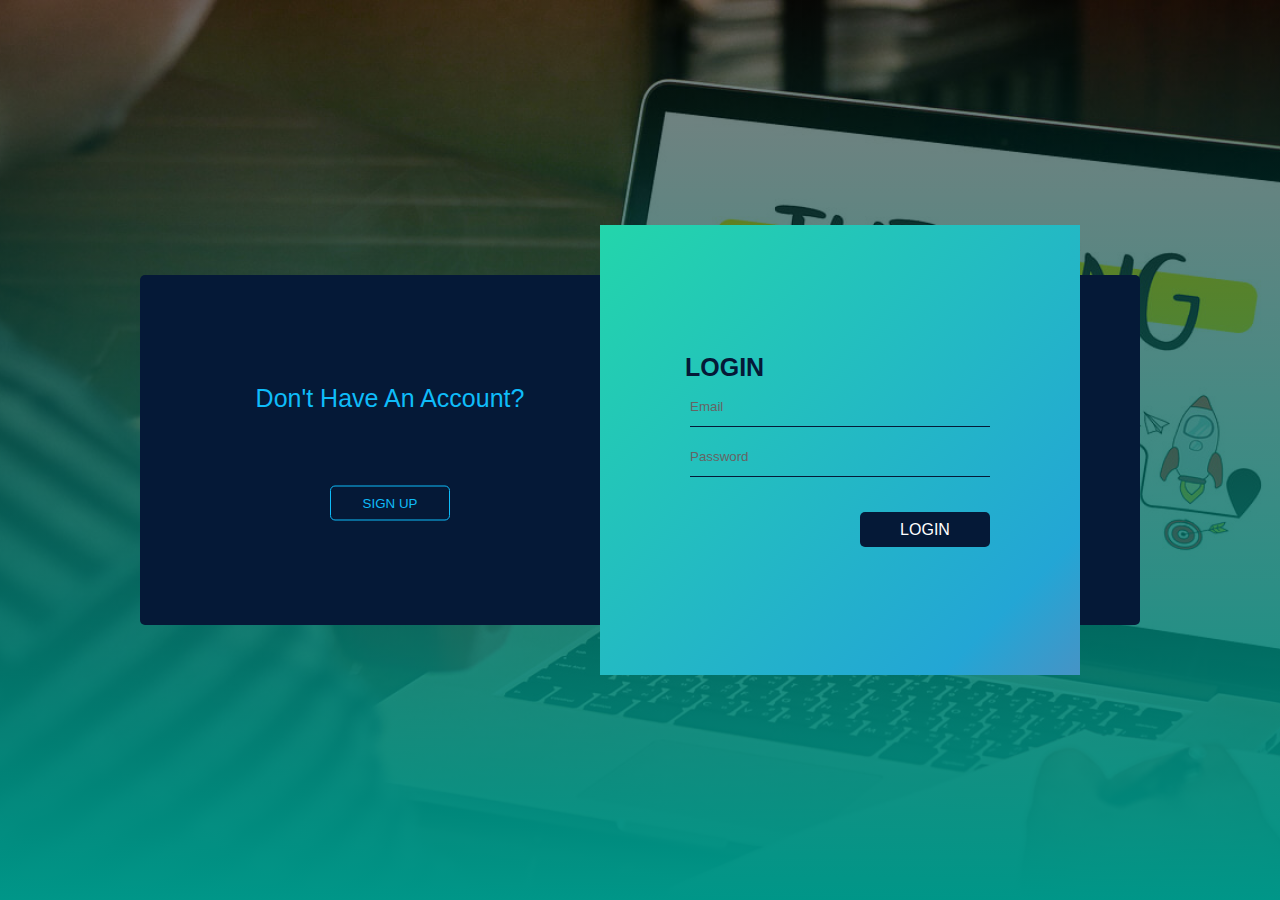
<file: index.html>
<!DOCTYPE html>
<html>
<head>
	<title>Registration and Login form</title>
	<link rel="stylesheet" type="text/css" href="style.css">
	<link rel="stylesheet" type="text/css" href="https://stackpath.bootstrapcdn.com/font-awesome/4.7.0/css/font-awesome.min.css">
	<script src="https://cdnjs.cloudflare.com/ajax/libs/jquery/3.6.0/jquery.min.js"></script>
	<script type="text/javascript" src="main.js"></script>
</head>
<body>
	<div id="box">
		<div id="main"></div>
		<form action="home.html" >
			<div id="loginform">
			<h1>LOGIN</h1>
			<input type="email" name="" placeholder="Email" required="required"><br>
			<input type="password" name="" placeholder="Password" required="required"><br>
			<button>LOGIN</button>
		</div>
		</form>

		<form action="home.html">
			<div id="signupform">
			<h1>SIGN UP</h1>
			<input type="name" name="" placeholder="Name" required="required"><br>
			<input type="email" name="" placeholder="Email" required="required"><br>
			<input type="password" name="" placeholder="Password" required="required"><br>
			<button>SIGN UP</button>
		</div>
		</form>

		<div id="loginmsg">Have An Account?</div>

		<div id="signupmsg">Don't Have An Account?</div>

		<button id="loginBtn">LOGIN</button>
		<button id="signupBtn">SIGN UP</button>
	</div>
</body>
</html>
</file>
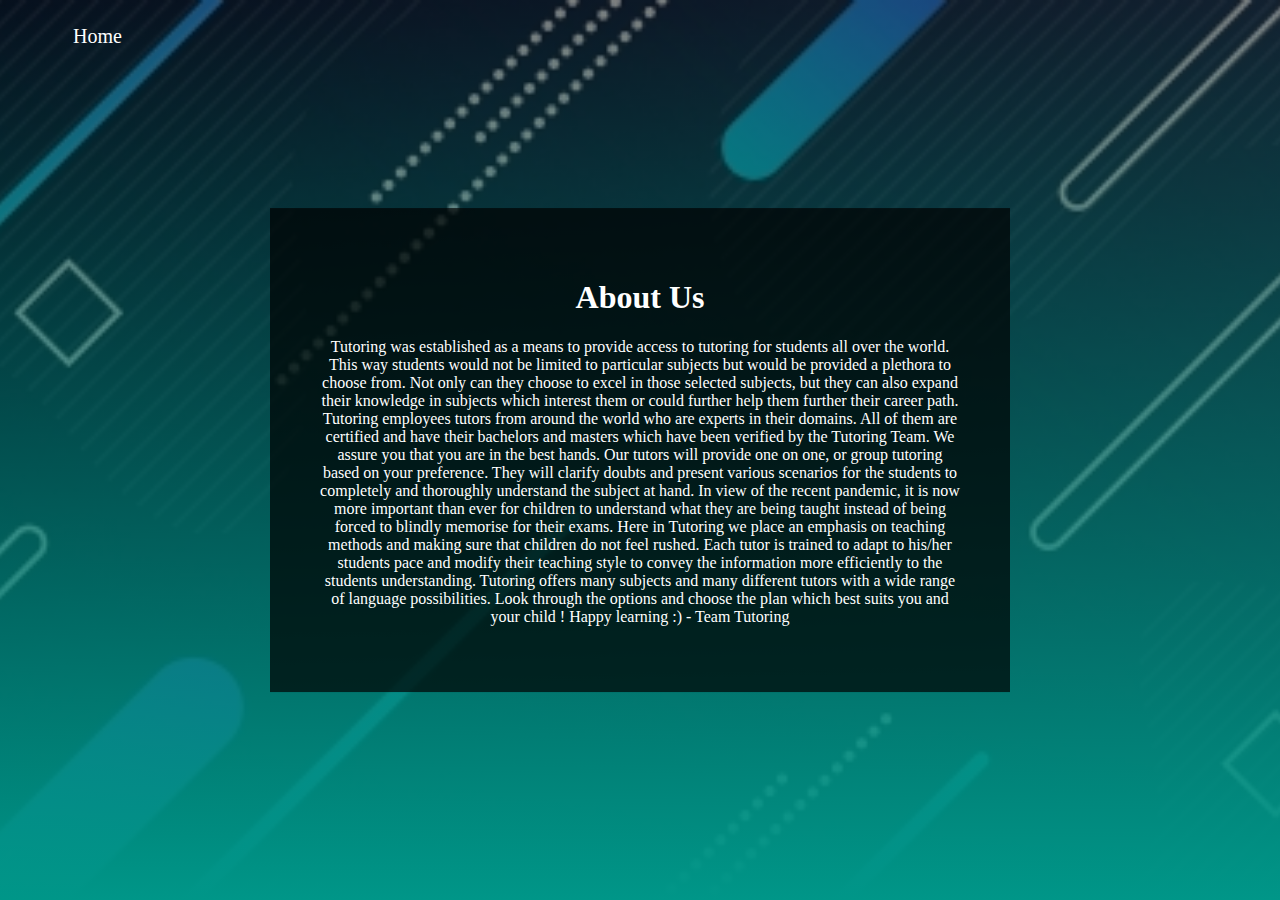
<file: aboutus.html>
<!DOCTYPE html>
<html>
<head>
	<title>About Us</title>
	<link rel="stylesheet" type="text/css" href="aboutus.css">
</head>
<body>
	<div class="header">
		<div class="main">
			<ul>
				<li><a href="home.html"><i class="fa fa-home"></i>Home</a></li>
			</ul>
		</div>
		<div class="banner">
			<h1>About Us</h1>
			<p>
				Tutoring was established as a means to provide access to tutoring for students all over the world. This way students would not be limited to particular subjects but would be provided a plethora to choose from. Not only can they choose to excel in those selected subjects, but they can also expand their knowledge in subjects which interest them or could further help them further their career path. Tutoring employees tutors from around the world who are experts in their domains. All of them are certified and have their bachelors and masters which have been verified by the Tutoring Team. We assure you that you are in the best hands. Our tutors will provide one on one, or group tutoring based on your preference. They will clarify doubts and present various scenarios for the students to completely and thoroughly understand the subject at hand. In view of the recent pandemic, it is now more important than ever for children to understand what they are being taught instead of being forced to blindly memorise for their exams. Here in Tutoring we place an emphasis on teaching methods and making sure that children do not feel rushed. Each tutor is trained to adapt to his/her students pace and modify their teaching style to convey the information more efficiently to the students understanding. Tutoring offers many subjects and many different tutors with a wide range of language possibilities. Look through the options and choose the plan which best suits you and your child ! Happy learning :)
					- Team Tutoring
			</p>
		</div>
	</div>
</body>
</html>
</file>
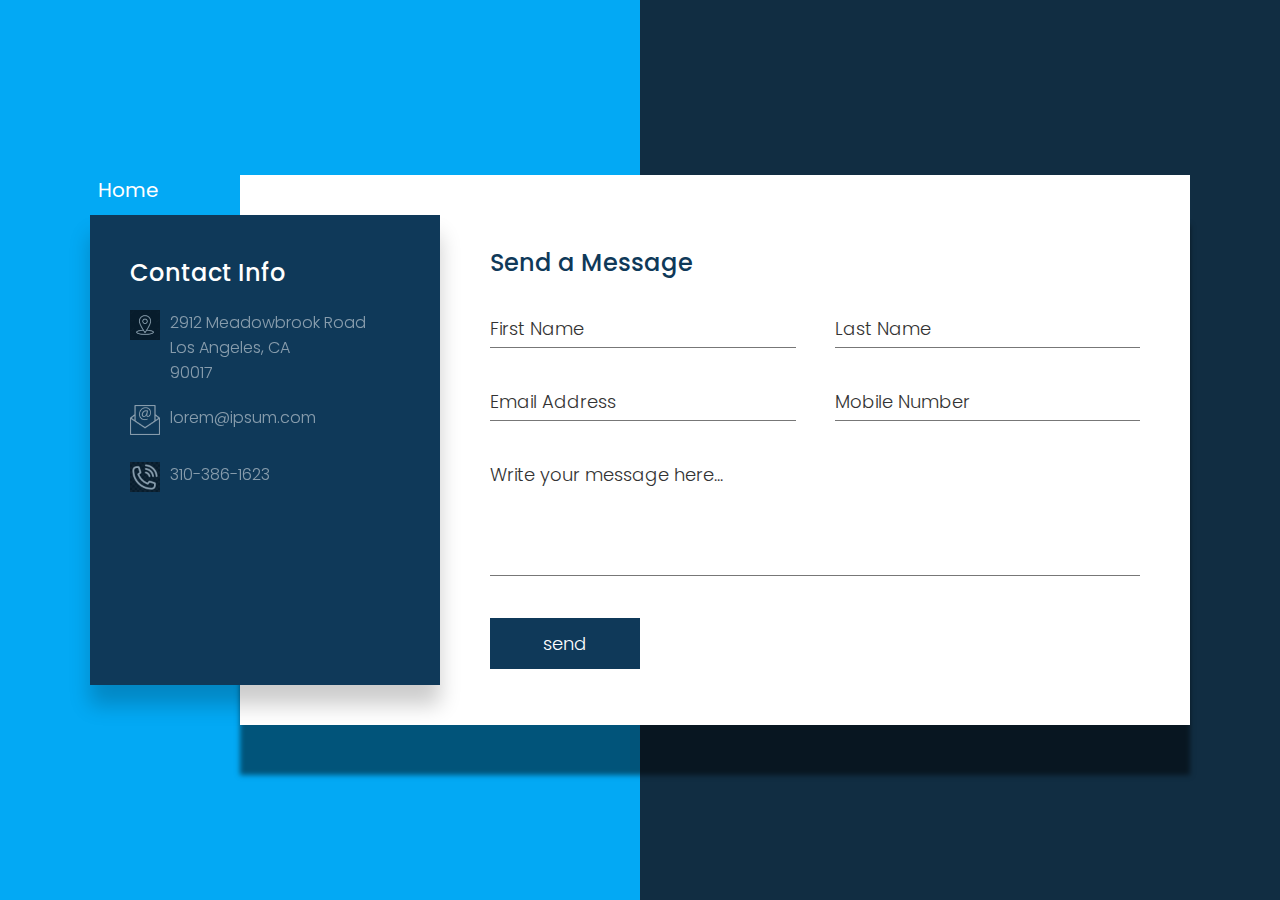
<file: contact.html>
<!DOCTYPE html>
<html>
<head>
	<meta charset="utf-8">
	<meta name="viewport" content="width=device-width, initial-scale=1.0">
	<title>Contact form</title>
	<link rel="stylesheet" type="text/css" href="contact.css">
</head>
<body>
	<section>
		<div class="container">
			<div class="main">
				<ul>
					<li><a href="home.html"><i class="fa fa-home"></i>Home</a></li>
				</ul>
			</div>
			<div class="contactinfo">
				<div>
					<h2>Contact Info</h2>
					<ul class="info">
						<li>
							<span><img src="location.png"></span>
							<span>2912 Meadowbrook Road<br>
								Los Angeles, CA<br>
								90017</span>
						</li>
						<li>
							<span><img src="mail.png"></span>
							<span>lorem@ipsum.com</span>
						</li>
						<li>
							<span><img src="call.png"></span>
							<span>310-386-1623</span>
						</li>
					</ul>
				</div>
			</div>
			<div class="contactForm">
				<h2>Send a Message</h2>
				<div class="formBox">
					<div class="inputBox w50">
						<input type="text" name="" required>
						<span>First Name</span>
					</div>
					<div class="inputBox w50">
						<input type="text" name="" required>
						<span>Last Name</span>
					</div>
					<div class="inputBox w50">
						<input type="text" name="" required>
						<span>Email Address</span>
					</div>
					<div class="inputBox w50">
						<input type="text" name="" required>
						<span>Mobile Number</span>
					</div>
					<div class="inputBox w100">
						<textarea name="" required></textarea>
						<span>Write your message here...</span>
					</div>
					<div class="inputBox w100">
						<input type="submit" value="send">
					</div>
				</div>
			</div>
		</div>
	</section>
</body>
</html>
</file>
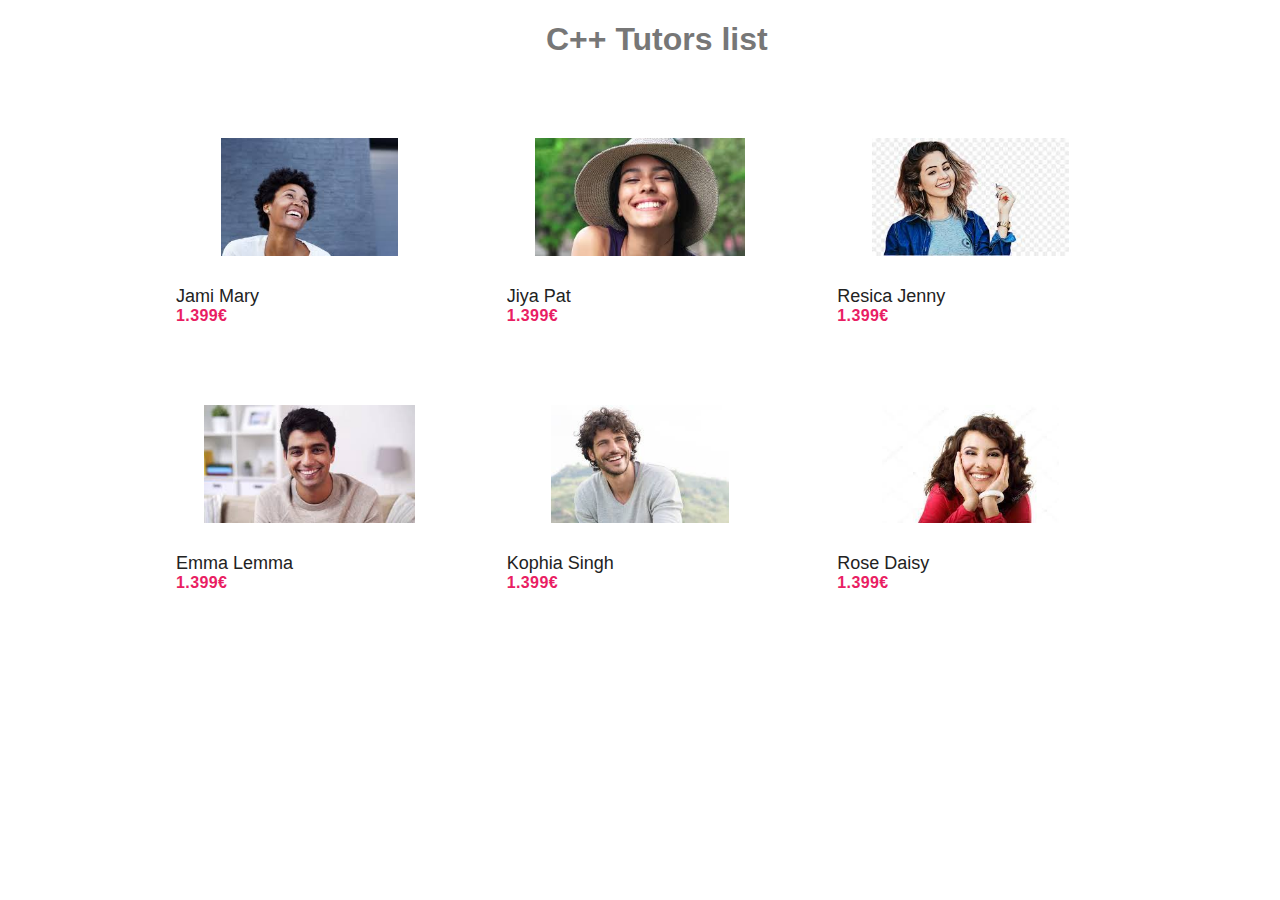
<file: cpptutors.html>
<!DOCTYPE html>
<html lang="en">
<head>
    <meta charset="UTF-8">
    <meta http-equiv="X-UA-Compatible" content="IE=edge">
    <meta name="viewport" content="width=device-width, initial-scale=1.0">
    <title>Tutors</title>
    <link rel="stylesheet" type="text/css" href="tutors.css">
</head>
<body>
    <div class="wrapper">
        <div class="desc">
            <h1>C++ Tutors list</h1>
    
        </div>
    
        <div class="content">
            <!-- content here -->
            <div class="product-grid product-grid--flexbox">
                <div class="product-grid__wrapper">
                    <!-- Product list start here -->
    
                    <!-- Single product -->
                    <div class="product-grid__product-wrapper">
                        <div class="product-grid__product">
                            <div class="product-grid__img-wrapper">			
                                <img src="7.jpg" alt="Img" class="product-grid__img" />
                            </div>
                            <span class="product-grid__title">Jami Mary</span>
                            <span class="product-grid__price">1.399€</span>
                            <div class="product-grid__extend-wrapper">
                                <div class="product-grid__extend">
                                    <span class="product-grid__btn product-grid__add-to-cart"><i class="fa fa-cart-arrow-down"></i><a href="registration.html" class="cba">Book Now</a> </span>		
                                    <span class="product-grid__btn product-grid__view"><i class="fa fa-eye"></i> View more</span>
                                </div>
                            </div>
                        </div>
                    </div>
                    <!-- end Single product -->
    
                    <div class="product-grid__product-wrapper">
                        <div class="product-grid__product">
                            <div class="product-grid__img-wrapper">			
                                <img src="8.jpg" alt="Img" class="product-grid__img" />
                            </div>
                            <span class="product-grid__title">Jiya Pat</span>
                            <span class="product-grid__price">1.399€</span>
                            <div class="product-grid__extend-wrapper">
                                <div class="product-grid__extend">
                                    <span class="product-grid__btn product-grid__add-to-cart"><i class="fa fa-cart-arrow-down"></i><a href="registration.html" class="cba">Book Now</a> </span>				
                                    <span class="product-grid__btn product-grid__view"><i class="fa fa-eye"></i> View more</span>
                                </div>
                            </div>
                        </div>
                    </div>
    
                    <div class="product-grid__product-wrapper">
                        <div class="product-grid__product">
                            <div class="product-grid__img-wrapper">			
                                <img src="9.jpg" alt="Img" class="product-grid__img" />
                            </div>
                            <span class="product-grid__title">Resica Jenny</span>
                            <span class="product-grid__price">1.399€</span>
                            <div class="product-grid__extend-wrapper">
                                <div class="product-grid__extend">
                                    <span class="product-grid__btn product-grid__add-to-cart"><i class="fa fa-cart-arrow-down"></i><a href="registration.html" class="cba">Book Now</a> </span>				
                                    <span class="product-grid__btn product-grid__view"><i class="fa fa-eye"></i> View more</span>
                                </div>
                            </div>
                        </div>
                    </div>
    
                    <div class="product-grid__product-wrapper">
                        <div class="product-grid__product">
                            <div class="product-grid__img-wrapper">			
                                <img src="10.jpg" alt="Img" class="product-grid__img" />
                            </div>
                            <span class="product-grid__title">Emma Lemma</span>
                            <span class="product-grid__price">1.399€</span>
                            <div class="product-grid__extend-wrapper">
                                <div class="product-grid__extend">
                                    <span class="product-grid__btn product-grid__add-to-cart"><i class="fa fa-cart-arrow-down"></i><a href="registration.html" class="cba">Book Now</a> </span>			
                                    <span class="product-grid__btn product-grid__view"><i class="fa fa-eye"></i> View more</span>
                                </div>
                            </div>
                        </div>
                    </div>
    
                    <div class="product-grid__product-wrapper">
                        <div class="product-grid__product">
                            <div class="product-grid__img-wrapper">			
                                <img src="11.jpg" alt="Img" class="product-grid__img" />
                            </div>
                            <span class="product-grid__title">Kophia Singh</span>
                            <span class="product-grid__price">1.399€</span>
                            <div class="product-grid__extend-wrapper">
                                <div class="product-grid__extend">
                                    <span class="product-grid__btn product-grid__add-to-cart"><i class="fa fa-cart-arrow-down"></i><a href="registration.html" class="cba">Book Now</a> </span>				
                                    <span class="product-grid__btn product-grid__view"><i class="fa fa-eye"></i> View more</span>
                                </div>
                            </div>
                        </div>
                    </div>
    
                    <div class="product-grid__product-wrapper">
                        <div class="product-grid__product">
                            <div class="product-grid__img-wrapper">			
                                <img src="12.jpg" alt="Img" class="product-grid__img" />
                            </div>
                            <span class="product-grid__title">Rose Daisy</span>
                            <span class="product-grid__price">1.399€</span>
                            <div class="product-grid__extend-wrapper">
                                <div class="product-grid__extend">
                                    <span class="product-grid__btn product-grid__add-to-cart"><i class="fa fa-cart-arrow-down"></i><a href="registration.html" class="cba">Book Now</a> </span>			
                                    <span class="product-grid__btn product-grid__view"><i class="fa fa-eye"></i> View more</span>
                                </div>
                            </div>
                        </div>
                    </div>
                </div>		
            </div>
        </div>
    </div>
    
</body>
</html>
</file>
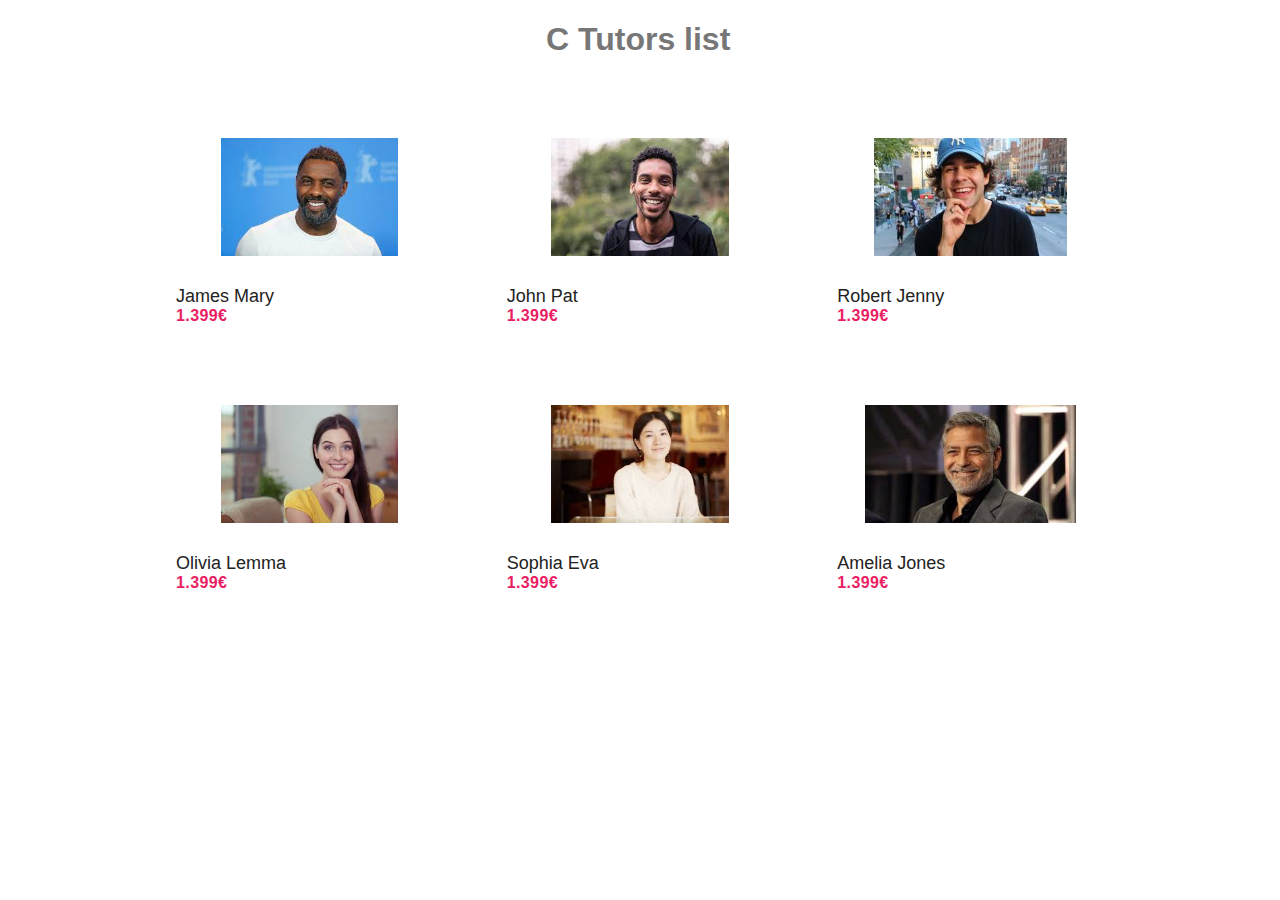
<file: ctutors.html>
<!DOCTYPE html>
<html lang="en">
<head>
    <meta charset="UTF-8">
    <meta http-equiv="X-UA-Compatible" content="IE=edge">
    <meta name="viewport" content="width=device-width, initial-scale=1.0">
    <title>Tutors</title>
    <link rel="stylesheet" type="text/css" href="tutors.css">
</head>
<body>
    <div class="wrapper">
        <div class="desc">
            <h1>C Tutors list</h1>
    
        </div>
    
        <div class="content">
            <!-- content here -->
            <div class="product-grid product-grid--flexbox">
                <div class="product-grid__wrapper">
                    <!-- Product list start here -->
    
                    <!-- Single product -->
                    <div class="product-grid__product-wrapper">
                        <div class="product-grid__product">
                            <div class="product-grid__img-wrapper">			
                                <img src="1.jpg" alt="Img" class="product-grid__img" />
                            </div>
                            <span class="product-grid__title">James Mary</span>
                            <span class="product-grid__price">1.399€</span>
                            <div class="product-grid__extend-wrapper">
                                <div class="product-grid__extend">
                                    <span class="product-grid__btn product-grid__add-to-cart"><i class="fa fa-cart-arrow-down"></i><a href="registration.html" class="cba">Book Now</a> </span>		
                                    <span class="product-grid__btn product-grid__view"><i class="fa fa-eye"></i> View more</span>
                                </div>
                            </div>
                        </div>
                    </div>
                    <!-- end Single product -->
    
                    <div class="product-grid__product-wrapper">
                        <div class="product-grid__product">
                            <div class="product-grid__img-wrapper">			
                                <img src="2.jpg" alt="Img" class="product-grid__img" />
                            </div>
                            <span class="product-grid__title">John Pat</span>
                            <span class="product-grid__price">1.399€</span>
                            <div class="product-grid__extend-wrapper">
                                <div class="product-grid__extend">
                                    <span class="product-grid__btn product-grid__add-to-cart"><i class="fa fa-cart-arrow-down"></i><a href="registration.html" class="cba">Book Now</a> </span>				
                                    <span class="product-grid__btn product-grid__view"><i class="fa fa-eye"></i> View more</span>
                                </div>
                            </div>
                        </div>
                    </div>
    
                    <div class="product-grid__product-wrapper">
                        <div class="product-grid__product">
                            <div class="product-grid__img-wrapper">			
                                <img src="3.jpg" alt="Img" class="product-grid__img" />
                            </div>
                            <span class="product-grid__title">Robert Jenny</span>
                            <span class="product-grid__price">1.399€</span>
                            <div class="product-grid__extend-wrapper">
                                <div class="product-grid__extend">
                                    <span class="product-grid__btn product-grid__add-to-cart"><i class="fa fa-cart-arrow-down"></i><a href="registration.html" class="cba">Book Now</a> </span>				
                                    <span class="product-grid__btn product-grid__view"><i class="fa fa-eye"></i> View more</span>
                                </div>
                            </div>
                        </div>
                    </div>
    
                    <div class="product-grid__product-wrapper">
                        <div class="product-grid__product">
                            <div class="product-grid__img-wrapper">			
                                <img src="4.jpg" alt="Img" class="product-grid__img" />
                            </div>
                            <span class="product-grid__title">Olivia Lemma</span>
                            <span class="product-grid__price">1.399€</span>
                            <div class="product-grid__extend-wrapper">
                                <div class="product-grid__extend">
                                    <span class="product-grid__btn product-grid__add-to-cart"><i class="fa fa-cart-arrow-down"></i><a href="registration.html" class="cba">Book Now</a> </span>			
                                    <span class="product-grid__btn product-grid__view"><i class="fa fa-eye"></i> View more</span>
                                </div>
                            </div>
                        </div>
                    </div>
    
                    <div class="product-grid__product-wrapper">
                        <div class="product-grid__product">
                            <div class="product-grid__img-wrapper">			
                                <img src="5.jpg" alt="Img" class="product-grid__img" />
                            </div>
                            <span class="product-grid__title">Sophia Eva</span>
                            <span class="product-grid__price">1.399€</span>
                            <div class="product-grid__extend-wrapper">
                                <div class="product-grid__extend">
                                    <span class="product-grid__btn product-grid__add-to-cart"><i class="fa fa-cart-arrow-down"></i><a href="registration.html" class="cba">Book Now</a> </span>				
                                    <span class="product-grid__btn product-grid__view"><i class="fa fa-eye"></i> View more</span>
                                </div>
                            </div>
                        </div>
                    </div>
    
                    <div class="product-grid__product-wrapper">
                        <div class="product-grid__product">
                            <div class="product-grid__img-wrapper">			
                                <img src="6.jpg" alt="Img" class="product-grid__img" />
                            </div>
                            <span class="product-grid__title">Amelia Jones</span>
                            <span class="product-grid__price">1.399€</span>
                            <div class="product-grid__extend-wrapper">
                                <div class="product-grid__extend">
                                    <span class="product-grid__btn product-grid__add-to-cart"><i class="fa fa-cart-arrow-down"></i><a href="registration.html" class="cba">Book Now</a> </span>			
                                    <span class="product-grid__btn product-grid__view"><i class="fa fa-eye"></i> View more</span>
                                </div>
                            </div>
                        </div>
                    </div>
                </div>		
            </div>
        </div>
    </div>
    
</body>
</html>
</file>
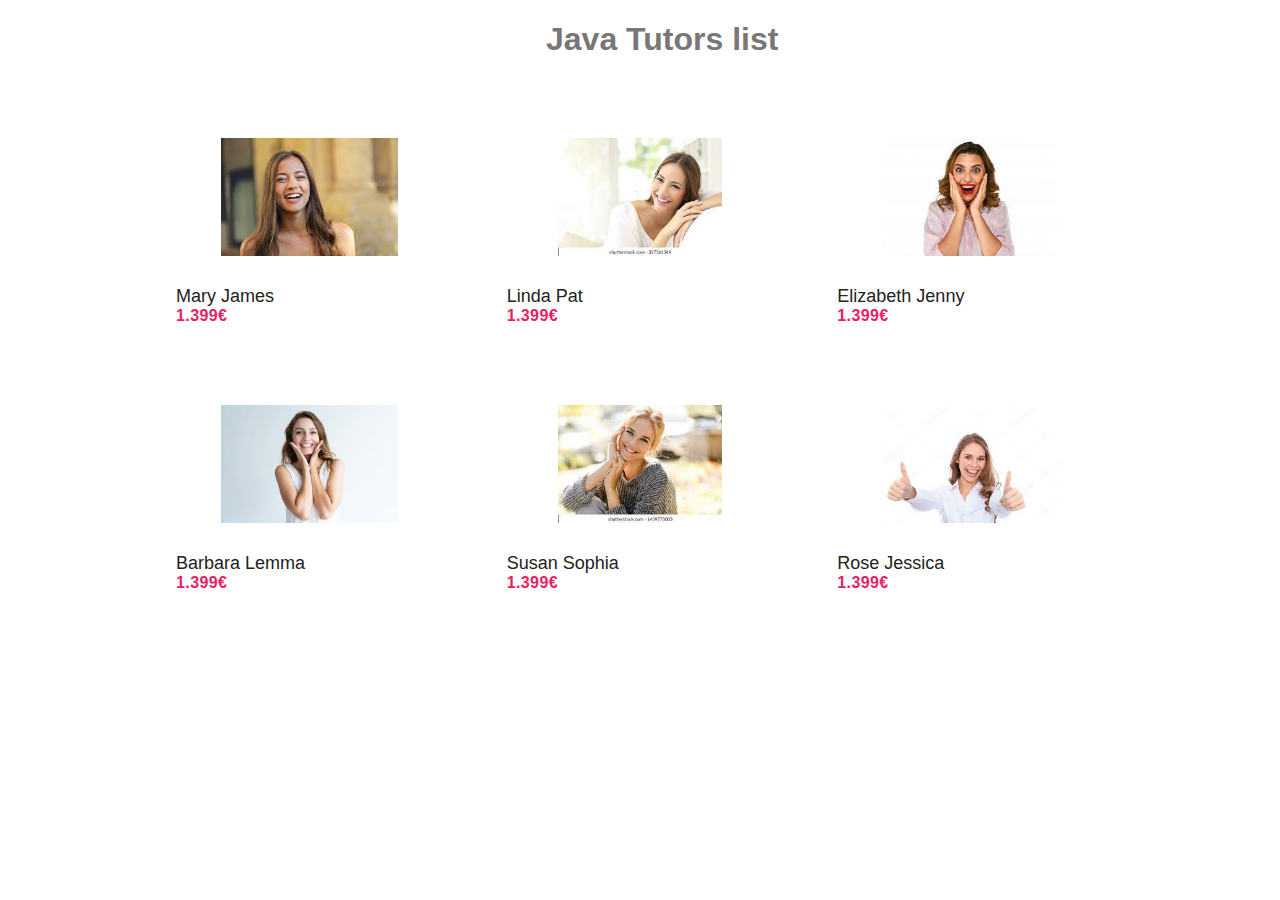
<file: java.html>
<!DOCTYPE html>
<html lang="en">
<head>
    <meta charset="UTF-8">
    <meta http-equiv="X-UA-Compatible" content="IE=edge">
    <meta name="viewport" content="width=device-width, initial-scale=1.0">
    <title>Tutors</title>
    <link rel="stylesheet" type="text/css" href="tutors.css">
</head>
<body>
    <div class="wrapper">
        <div class="desc">
            <h1>Java Tutors list</h1>
    
        </div>
    
        <div class="content">
            <!-- content here -->
            <div class="product-grid product-grid--flexbox">
                <div class="product-grid__wrapper">
                    <!-- Product list start here -->
    
                    <!-- Single product -->
                    <div class="product-grid__product-wrapper">
                        <div class="product-grid__product">
                            <div class="product-grid__img-wrapper">			
                                <img src="13.jpg" alt="Img" class="product-grid__img" />
                            </div>
                            <span class="product-grid__title"> Mary James</span>
                            <span class="product-grid__price">1.399€</span>
                            <div class="product-grid__extend-wrapper">
                                <div class="product-grid__extend">
                                    <span class="product-grid__btn product-grid__add-to-cart"><i class="fa fa-cart-arrow-down"></i><a href="registration.html" class="cba">Book Now</a> </span>		
                                    <span class="product-grid__btn product-grid__view"><i class="fa fa-eye"></i> View more</span>
                                </div>
                            </div>
                        </div>
                    </div>
                    <!-- end Single product -->
    
                    <div class="product-grid__product-wrapper">
                        <div class="product-grid__product">
                            <div class="product-grid__img-wrapper">			
                                <img src="14.jpg" alt="Img" class="product-grid__img" />
                            </div>
                            <span class="product-grid__title">Linda Pat</span>
                            <span class="product-grid__price">1.399€</span>
                            <div class="product-grid__extend-wrapper">
                                <div class="product-grid__extend">
                                    <span class="product-grid__btn product-grid__add-to-cart"><i class="fa fa-cart-arrow-down"></i><a href="registration.html" class="cba">Book Now</a> </span>				
                                    <span class="product-grid__btn product-grid__view"><i class="fa fa-eye"></i> View more</span>
                                </div>
                            </div>
                        </div>
                    </div>
    
                    <div class="product-grid__product-wrapper">
                        <div class="product-grid__product">
                            <div class="product-grid__img-wrapper">			
                                <img src="15.jpg" alt="Img" class="product-grid__img" />
                            </div>
                            <span class="product-grid__title">Elizabeth Jenny</span>
                            <span class="product-grid__price">1.399€</span>
                            <div class="product-grid__extend-wrapper">
                                <div class="product-grid__extend">
                                    <span class="product-grid__btn product-grid__add-to-cart"><i class="fa fa-cart-arrow-down"></i><a href="registration.html" class="cba">Book Now</a> </span>				
                                    <span class="product-grid__btn product-grid__view"><i class="fa fa-eye"></i> View more</span>
                                </div>
                            </div>
                        </div>
                    </div>
    
                    <div class="product-grid__product-wrapper">
                        <div class="product-grid__product">
                            <div class="product-grid__img-wrapper">			
                                <img src="16.jpg" alt="Img" class="product-grid__img" />
                            </div>
                            <span class="product-grid__title">Barbara Lemma</span>
                            <span class="product-grid__price">1.399€</span>
                            <div class="product-grid__extend-wrapper">
                                <div class="product-grid__extend">
                                    <span class="product-grid__btn product-grid__add-to-cart"><i class="fa fa-cart-arrow-down"></i><a href="registration.html" class="cba">Book Now</a> </span>			
                                    <span class="product-grid__btn product-grid__view"><i class="fa fa-eye"></i> View more</span>
                                </div>
                            </div>
                        </div>
                    </div>
    
                    <div class="product-grid__product-wrapper">
                        <div class="product-grid__product">
                            <div class="product-grid__img-wrapper">			
                                <img src="17.jpg" alt="Img" class="product-grid__img" />
                            </div>
                            <span class="product-grid__title">Susan Sophia</span>
                            <span class="product-grid__price">1.399€</span>
                            <div class="product-grid__extend-wrapper">
                                <div class="product-grid__extend">
                                    <span class="product-grid__btn product-grid__add-to-cart"><i class="fa fa-cart-arrow-down"></i><a href="registration.html" class="cba">Book Now</a> </span>				
                                    <span class="product-grid__btn product-grid__view"><i class="fa fa-eye"></i> View more</span>
                                </div>
                            </div>
                        </div>
                    </div>
    
                    <div class="product-grid__product-wrapper">
                        <div class="product-grid__product">
                            <div class="product-grid__img-wrapper">			
                                <img src="18.jpg" alt="Img" class="product-grid__img" />
                            </div>
                            <span class="product-grid__title">Rose Jessica</span>
                            <span class="product-grid__price">1.399€</span>
                            <div class="product-grid__extend-wrapper">
                                <div class="product-grid__extend">
                                    <span class="product-grid__btn product-grid__add-to-cart"><i class="fa fa-cart-arrow-down"></i><a href="registration.html" class="cba">Book Now</a> </span>			
                                    <span class="product-grid__btn product-grid__view"><i class="fa fa-eye"></i> View more</span>
                                </div>
                            </div>
                        </div>
                    </div>
                </div>		
            </div>
        </div>
    </div>
    
</body>
</html>
</file>
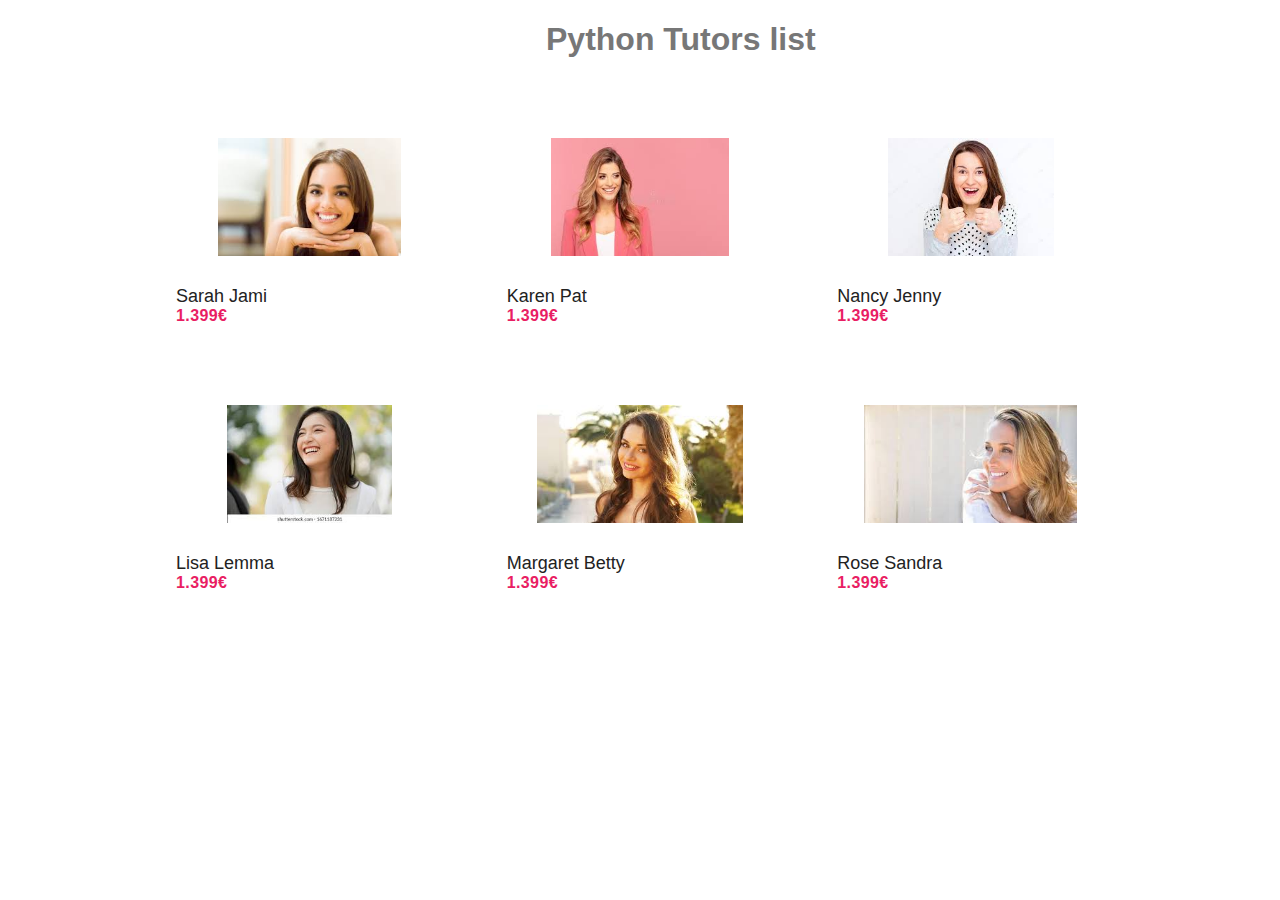
<file: python.html>
<!DOCTYPE html>
<html lang="en">
<head>
    <meta charset="UTF-8">
    <meta http-equiv="X-UA-Compatible" content="IE=edge">
    <meta name="viewport" content="width=device-width, initial-scale=1.0">
    <title>Tutors</title>
    <link rel="stylesheet" type="text/css" href="tutors.css">
</head>
<body>
    <div class="wrapper">
        <div class="desc">
            <h1>Python Tutors list</h1>
    
        </div>
    
        <div class="content">
            <!-- content here -->
            <div class="product-grid product-grid--flexbox">
                <div class="product-grid__wrapper">
                    <!-- Product list start here -->
    
                    <!-- Single product -->
                    <div class="product-grid__product-wrapper">
                        <div class="product-grid__product">
                            <div class="product-grid__img-wrapper">			
                                <img src="19.jpg" alt="Img" class="product-grid__img" />
                            </div>
                            <span class="product-grid__title">Sarah Jami </span>
                            <span class="product-grid__price">1.399€</span>
                            <div class="product-grid__extend-wrapper">
                                <div class="product-grid__extend">
                                    <span class="product-grid__btn product-grid__add-to-cart"><i class="fa fa-cart-arrow-down"></i><a href="registration.html" class="cba">Book Now</a> </span>		
                                    <span class="product-grid__btn product-grid__view"><i class="fa fa-eye"></i> View more</span>
                                </div>
                            </div>
                        </div>
                    </div>
                    <!-- end Single product -->
    
                    <div class="product-grid__product-wrapper">
                        <div class="product-grid__product">
                            <div class="product-grid__img-wrapper">			
                                <img src="20.jpg" alt="Img" class="product-grid__img" />
                            </div>
                            <span class="product-grid__title">Karen Pat</span>
                            <span class="product-grid__price">1.399€</span>
                            <div class="product-grid__extend-wrapper">
                                <div class="product-grid__extend">
                                    <span class="product-grid__btn product-grid__add-to-cart"><i class="fa fa-cart-arrow-down"></i><a href="registration.html" class="cba">Book Now</a> </span>				
                                    <span class="product-grid__btn product-grid__view"><i class="fa fa-eye"></i> View more</span>
                                </div>
                            </div>
                        </div>
                    </div>
    
                    <div class="product-grid__product-wrapper">
                        <div class="product-grid__product">
                            <div class="product-grid__img-wrapper">			
                                <img src="21.jpg" alt="Img" class="product-grid__img" />
                            </div>
                            <span class="product-grid__title">Nancy Jenny</span>
                            <span class="product-grid__price">1.399€</span>
                            <div class="product-grid__extend-wrapper">
                                <div class="product-grid__extend">
                                    <span class="product-grid__btn product-grid__add-to-cart"><i class="fa fa-cart-arrow-down"></i><a href="registration.html" class="cba">Book Now</a> </span>				
                                    <span class="product-grid__btn product-grid__view"><i class="fa fa-eye"></i> View more</span>
                                </div>
                            </div>
                        </div>
                    </div>
    
                    <div class="product-grid__product-wrapper">
                        <div class="product-grid__product">
                            <div class="product-grid__img-wrapper">			
                                <img src="22.jpg" alt="Img" class="product-grid__img" />
                            </div>
                            <span class="product-grid__title">Lisa Lemma</span>
                            <span class="product-grid__price">1.399€</span>
                            <div class="product-grid__extend-wrapper">
                                <div class="product-grid__extend">
                                    <span class="product-grid__btn product-grid__add-to-cart"><i class="fa fa-cart-arrow-down"></i><a href="registration.html" class="cba">Book Now</a> </span>			
                                    <span class="product-grid__btn product-grid__view"><i class="fa fa-eye"></i> View more</span>
                                </div>
                            </div>
                        </div>
                    </div>
    
                    <div class="product-grid__product-wrapper">
                        <div class="product-grid__product">
                            <div class="product-grid__img-wrapper">			
                                <img src="23.jpg" alt="Img" class="product-grid__img" />
                            </div>
                            <span class="product-grid__title">Margaret Betty</span>
                            <span class="product-grid__price">1.399€</span>
                            <div class="product-grid__extend-wrapper">
                                <div class="product-grid__extend">
                                    <span class="product-grid__btn product-grid__add-to-cart"><i class="fa fa-cart-arrow-down"></i><a href="registration.html" class="cba">Book Now</a> </span>				
                                    <span class="product-grid__btn product-grid__view"><i class="fa fa-eye"></i> View more</span>
                                </div>
                            </div>
                        </div>
                    </div>
    
                    <div class="product-grid__product-wrapper">
                        <div class="product-grid__product">
                            <div class="product-grid__img-wrapper">			
                                <img src="24.jpg" alt="Img" class="product-grid__img" />
                            </div>
                            <span class="product-grid__title">Rose Sandra</span>
                            <span class="product-grid__price">1.399€</span>
                            <div class="product-grid__extend-wrapper">
                                <div class="product-grid__extend">
                                    <span class="product-grid__btn product-grid__add-to-cart"><i class="fa fa-cart-arrow-down"></i><a href="registration.html" class="cba">Book Now</a> </span>			
                                    <span class="product-grid__btn product-grid__view"><i class="fa fa-eye"></i> View more</span>
                                </div>
                            </div>
                        </div>
                    </div>
                </div>		
            </div>
        </div>
    </div>
    
</body>
</html>
</file>
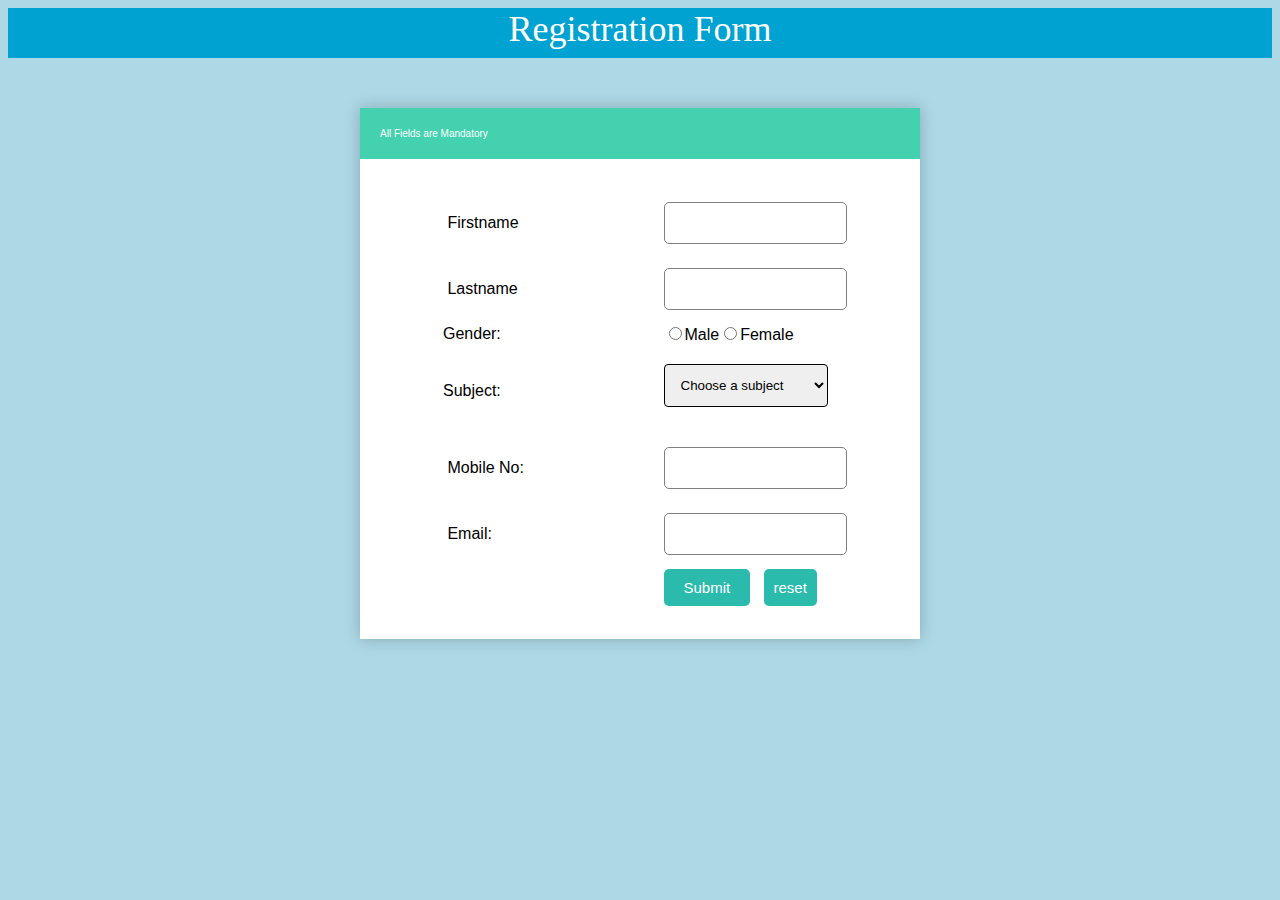
<file: registration.html>
<!DOCTYPE html>
<html>
<head>
	<title>Registration</title>
	<link rel="stylesheet" type="text/css" href="registration.css">
</head>
<body bgcolor="lightblue">
	<div id="header" align="center">Registration Form</div>
	<div class="form-style">
		<h2>All Fields are Mandatory</h2>
		<form name="form1" action="#" autocomplete="off">
			<table align="center" width="400" border="0">
				<tr>
					<td width="125">&nbsp;Firstname</td>
					<td width="100"><div class="input-group">
						<input type="text" name="fname" size="20"></div>
					</td>
				</tr>
				<tr>
					<td width="125">&nbsp;Lastname</td>
					<td width="100"><div class="input-group">
						<input type="text" name="lname" size="20"></div>
					</td>
				</tr>
				<tr><td>Gender:</td><td><span id="gen"><input type="radio" name="gender" value="male" id="male">Male<input type="radio" name="gender" value="female" id="female">Female</span></td></tr>
				<tr><td>Subject:</td><td>
					<div class="input-group">
						<select id="Subjects">
							<option value="">Choose a subject</option>
							<option value="C">C</option>
							<option value="C++">C++</option>
							<option value="Java">Java</option>
							<option value="Python">Python</option>
							<option value="Html">HTML</option>
							<option value="CSS">SQL</option>
						</select>
					</div>
				</td></tr>
				<tr>
					<td>&nbsp;Mobile No:</td>
					<td><div class="input-group"><input type="text" name="phone"></div></td>
				</tr>
				<tr>
					<td>&nbsp;Email:</td>
					<td><div class="input-group"><input type="text" name="email"></div></td>
				</tr>
				<tr><td></td><td> <button class="btn"><a href="#" class="id btn">Submit</a></button> &nbsp&nbsp<input type="reset" name="reset" value="reset" class="btn"></td></tr>
			</table>
		</form>
	</div>
	<script type="text/javascript" src="registration.js"></script>
</body>
</html>

<!-- <input type="submit" name="submit" value="submit" class="id btn"> -->
</file>
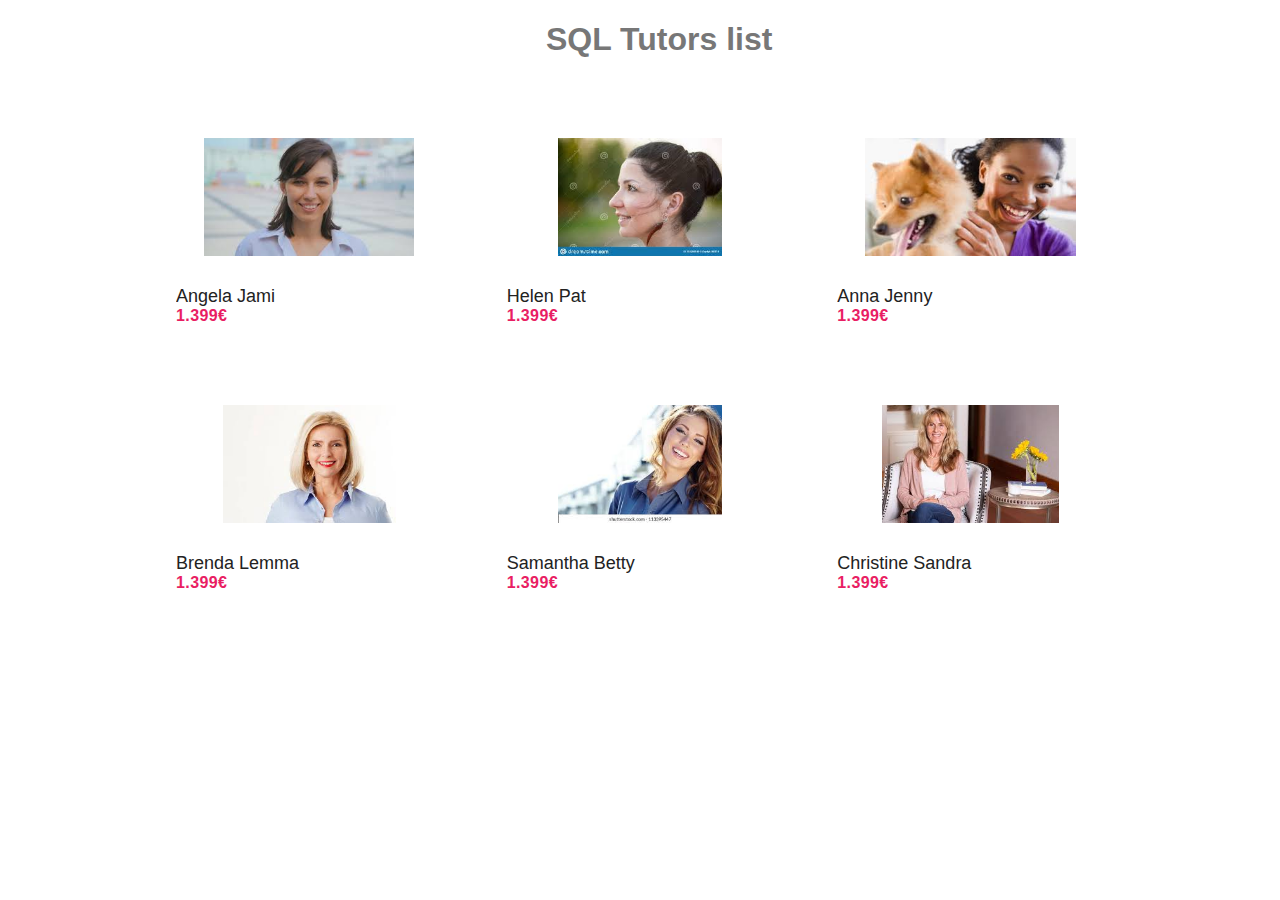
<file: sql.html>
<!DOCTYPE html>
<html lang="en">
<head>
    <meta charset="UTF-8">
    <meta http-equiv="X-UA-Compatible" content="IE=edge">
    <meta name="viewport" content="width=device-width, initial-scale=1.0">
    <title>Tutors</title>
    <link rel="stylesheet" type="text/css" href="tutors.css">
</head>
<body>
    <div class="wrapper">
        <div class="desc">
            <h1>SQL Tutors list</h1>
    
        </div>
    
        <div class="content">
            <!-- content here -->
            <div class="product-grid product-grid--flexbox">
                <div class="product-grid__wrapper">
                    <!-- Product list start here -->
    
                    <!-- Single product -->
                    <div class="product-grid__product-wrapper">
                        <div class="product-grid__product">
                            <div class="product-grid__img-wrapper">			
                                <img src="31.jpg" alt="Img" class="product-grid__img" />
                            </div>
                            <span class="product-grid__title">Angela Jami </span>
                            <span class="product-grid__price">1.399€</span>
                            <div class="product-grid__extend-wrapper">
                                <div class="product-grid__extend">
                                    <span class="product-grid__btn product-grid__add-to-cart"><i class="fa fa-cart-arrow-down"></i><a href="registration.html" class="cba">Book Now</a> </span>		
                                    <span class="product-grid__btn product-grid__view"><i class="fa fa-eye"></i> View more</span>
                                </div>
                            </div>
                        </div>
                    </div>
                    <!-- end Single product -->
    
                    <div class="product-grid__product-wrapper">
                        <div class="product-grid__product">
                            <div class="product-grid__img-wrapper">			
                                <img src="32.jpg" alt="Img" class="product-grid__img" />
                            </div>
                            <span class="product-grid__title">Helen Pat</span>
                            <span class="product-grid__price">1.399€</span>
                            <div class="product-grid__extend-wrapper">
                                <div class="product-grid__extend">
                                    <span class="product-grid__btn product-grid__add-to-cart"><i class="fa fa-cart-arrow-down"></i><a href="registration.html" class="cba">Book Now</a> </span>				
                                    <span class="product-grid__btn product-grid__view"><i class="fa fa-eye"></i> View more</span>
                                </div>
                            </div>
                        </div>
                    </div>
    
                    <div class="product-grid__product-wrapper">
                        <div class="product-grid__product">
                            <div class="product-grid__img-wrapper">			
                                <img src="33.jpg" alt="Img" class="product-grid__img" />
                            </div>
                            <span class="product-grid__title">Anna Jenny</span>
                            <span class="product-grid__price">1.399€</span>
                            <div class="product-grid__extend-wrapper">
                                <div class="product-grid__extend">
                                    <span class="product-grid__btn product-grid__add-to-cart"><i class="fa fa-cart-arrow-down"></i><a href="registration.html" class="cba">Book Now</a> </span>				
                                    <span class="product-grid__btn product-grid__view"><i class="fa fa-eye"></i> View more</span>
                                </div>
                            </div>
                        </div>
                    </div>
    
                    <div class="product-grid__product-wrapper">
                        <div class="product-grid__product">
                            <div class="product-grid__img-wrapper">			
                                <img src="34.jpg" alt="Img" class="product-grid__img" />
                            </div>
                            <span class="product-grid__title">Brenda Lemma</span>
                            <span class="product-grid__price">1.399€</span>
                            <div class="product-grid__extend-wrapper">
                                <div class="product-grid__extend">
                                    <span class="product-grid__btn product-grid__add-to-cart"><i class="fa fa-cart-arrow-down"></i><a href="registration.html" class="cba">Book Now</a> </span>			
                                    <span class="product-grid__btn product-grid__view"><i class="fa fa-eye"></i> View more</span>
                                </div>
                            </div>
                        </div>
                    </div>
    
                    <div class="product-grid__product-wrapper">
                        <div class="product-grid__product">
                            <div class="product-grid__img-wrapper">			
                                <img src="35.jpg" alt="Img" class="product-grid__img" />
                            </div>
                            <span class="product-grid__title">Samantha Betty</span>
                            <span class="product-grid__price">1.399€</span>
                            <div class="product-grid__extend-wrapper">
                                <div class="product-grid__extend">
                                    <span class="product-grid__btn product-grid__add-to-cart"><i class="fa fa-cart-arrow-down"></i><a href="registration.html" class="cba">Book Now</a> </span>				
                                    <span class="product-grid__btn product-grid__view"><i class="fa fa-eye"></i> View more</span>
                                </div>
                            </div>
                        </div>
                    </div>
    
                    <div class="product-grid__product-wrapper">
                        <div class="product-grid__product">
                            <div class="product-grid__img-wrapper">			
                                <img src="36.jpg" alt="Img" class="product-grid__img" />
                            </div>
                            <span class="product-grid__title">Christine Sandra</span>
                            <span class="product-grid__price">1.399€</span>
                            <div class="product-grid__extend-wrapper">
                                <div class="product-grid__extend">
                                    <span class="product-grid__btn product-grid__add-to-cart"><i class="fa fa-cart-arrow-down"></i><a href="registration.html" class="cba">Book Now</a> </span>			
                                    <span class="product-grid__btn product-grid__view"><i class="fa fa-eye"></i> View more</span>
                                </div>
                            </div>
                        </div>
                    </div>
                </div>		
            </div>
        </div>
    </div>
    
</body>
</html>
</file>
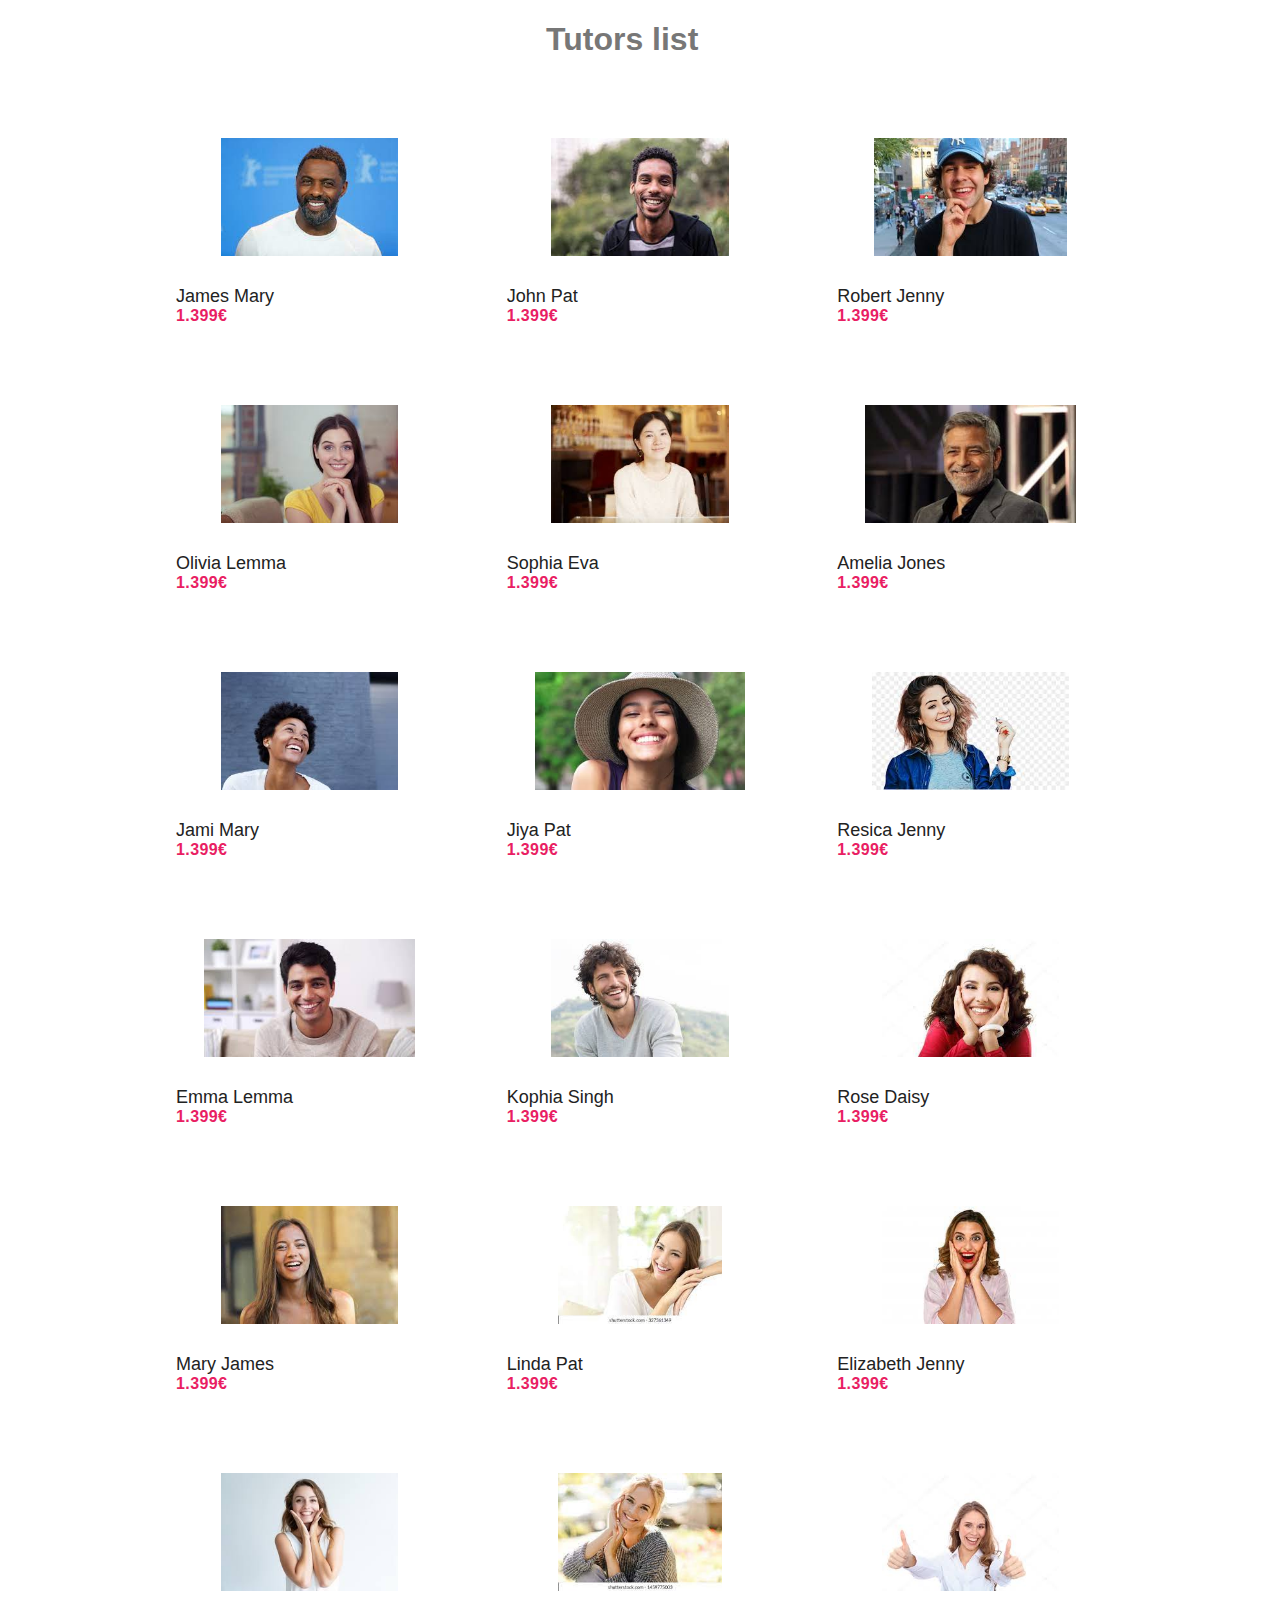
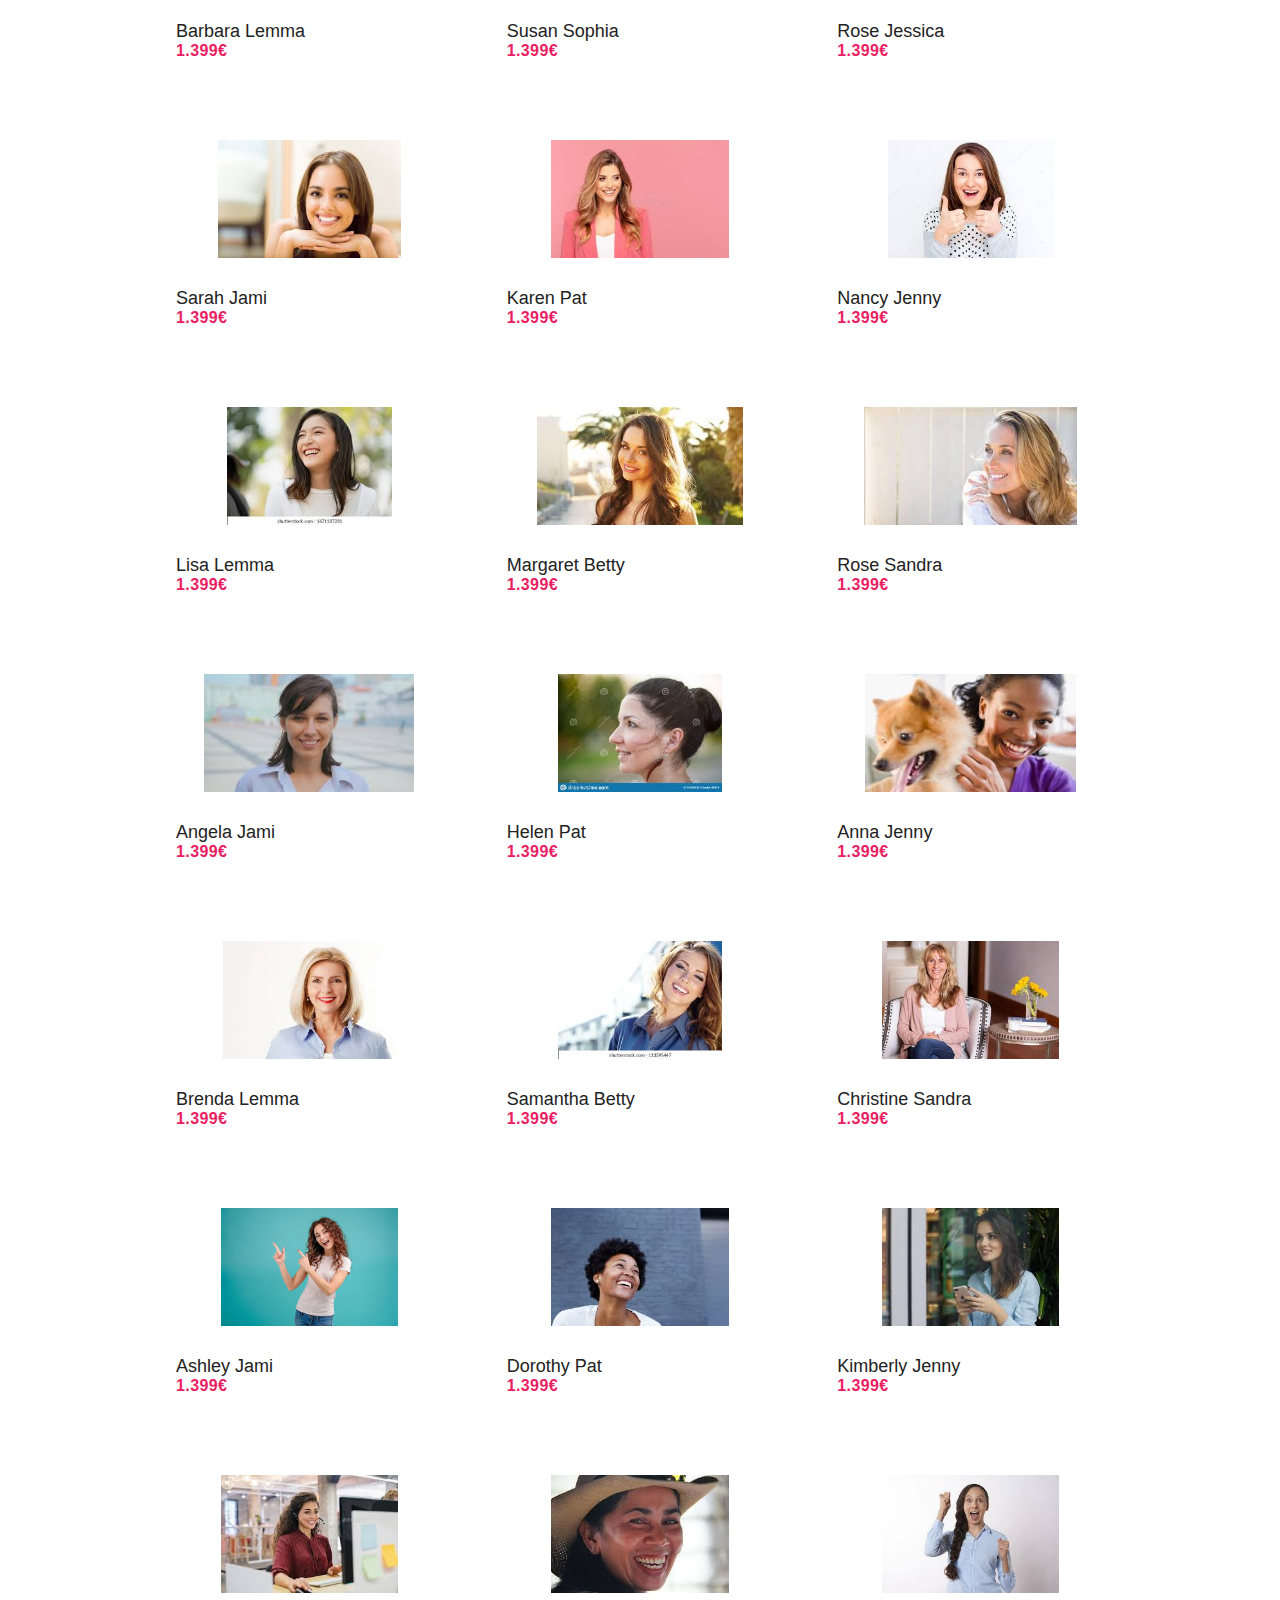
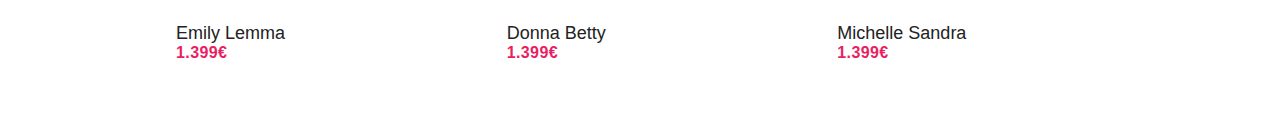
<file: tutors.html>
<!DOCTYPE html>
<html lang="en">
<head>
    <meta charset="UTF-8">
    <meta http-equiv="X-UA-Compatible" content="IE=edge">
    <meta name="viewport" content="width=device-width, initial-scale=1.0">
    <title>Tutors</title>
    <link rel="stylesheet" type="text/css" href="tutors.css">
</head>
<body>
    <div class="wrapper">
        <div class="desc">
            <h1>Tutors list</h1>
    
        </div>
    
        <div class="content">
            <!-- content here -->
            <div class="product-grid product-grid--flexbox">
                <div class="product-grid__wrapper">
                    <!-- Product list start here -->
    
                    <!-- Single product -->
                    <div class="product-grid__product-wrapper">
                        <div class="product-grid__product">
                            <div class="product-grid__img-wrapper">			
                                <img src="1.jpg" alt="Img" class="product-grid__img" />
                            </div>
                            <span class="product-grid__title">James Mary</span>
                            <span class="product-grid__price">1.399€</span>
                            <div class="product-grid__extend-wrapper">
                                <div class="product-grid__extend">
                                    <span class="product-grid__btn product-grid__add-to-cart"><i class="fa fa-cart-arrow-down"></i><a href="registration.html" class="cba">Book Now</a> </span>		
                                    <span class="product-grid__btn product-grid__view"><i class="fa fa-eye"></i> View more</span>
                                </div>
                            </div>
                        </div>
                    </div>
                    <!-- end Single product -->
    
                    <div class="product-grid__product-wrapper">
                        <div class="product-grid__product">
                            <div class="product-grid__img-wrapper">			
                                <img src="2.jpg" alt="Img" class="product-grid__img" />
                            </div>
                            <span class="product-grid__title">John Pat</span>
                            <span class="product-grid__price">1.399€</span>
                            <div class="product-grid__extend-wrapper">
                                <div class="product-grid__extend">
                                    <span class="product-grid__btn product-grid__add-to-cart"><i class="fa fa-cart-arrow-down"></i><a href="registration.html" class="cba">Book Now</a> </span>				
                                    <span class="product-grid__btn product-grid__view"><i class="fa fa-eye"></i> View more</span>
                                </div>
                            </div>
                        </div>
                    </div>
    
                    <div class="product-grid__product-wrapper">
                        <div class="product-grid__product">
                            <div class="product-grid__img-wrapper">			
                                <img src="3.jpg" alt="Img" class="product-grid__img" />
                            </div>
                            <span class="product-grid__title">Robert Jenny</span>
                            <span class="product-grid__price">1.399€</span>
                            <div class="product-grid__extend-wrapper">
                                <div class="product-grid__extend">
                                    <span class="product-grid__btn product-grid__add-to-cart"><i class="fa fa-cart-arrow-down"></i><a href="registration.html" class="cba">Book Now</a> </span>				
                                    <span class="product-grid__btn product-grid__view"><i class="fa fa-eye"></i> View more</span>
                                </div>
                            </div>
                        </div>
                    </div>
    
                    <div class="product-grid__product-wrapper">
                        <div class="product-grid__product">
                            <div class="product-grid__img-wrapper">			
                                <img src="4.jpg" alt="Img" class="product-grid__img" />
                            </div>
                            <span class="product-grid__title">Olivia Lemma</span>
                            <span class="product-grid__price">1.399€</span>
                            <div class="product-grid__extend-wrapper">
                                <div class="product-grid__extend">
                                    <span class="product-grid__btn product-grid__add-to-cart"><i class="fa fa-cart-arrow-down"></i><a href="registration.html" class="cba">Book Now</a> </span>			
                                    <span class="product-grid__btn product-grid__view"><i class="fa fa-eye"></i> View more</span>
                                </div>
                            </div>
                        </div>
                    </div>
    
                    <div class="product-grid__product-wrapper">
                        <div class="product-grid__product">
                            <div class="product-grid__img-wrapper">			
                                <img src="5.jpg" alt="Img" class="product-grid__img" />
                            </div>
                            <span class="product-grid__title">Sophia Eva</span>
                            <span class="product-grid__price">1.399€</span>
                            <div class="product-grid__extend-wrapper">
                                <div class="product-grid__extend">
                                    <span class="product-grid__btn product-grid__add-to-cart"><i class="fa fa-cart-arrow-down"></i><a href="registration.html" class="cba">Book Now</a> </span>				
                                    <span class="product-grid__btn product-grid__view"><i class="fa fa-eye"></i> View more</span>
                                </div>
                            </div>
                        </div>
                    </div>
    
                    <div class="product-grid__product-wrapper">
                        <div class="product-grid__product">
                            <div class="product-grid__img-wrapper">			
                                <img src="6.jpg" alt="Img" class="product-grid__img" />
                            </div>
                            <span class="product-grid__title">Amelia Jones</span>
                            <span class="product-grid__price">1.399€</span>
                            <div class="product-grid__extend-wrapper">
                                <div class="product-grid__extend">
                                    <span class="product-grid__btn product-grid__add-to-cart"><i class="fa fa-cart-arrow-down"></i><a href="registration.html" class="cba">Book Now</a> </span>			
                                    <span class="product-grid__btn product-grid__view"><i class="fa fa-eye"></i> View more</span>
                                </div>
                            </div>
                        </div>
                    </div>


                    <div class="product-grid__product-wrapper">
                        <div class="product-grid__product">
                            <div class="product-grid__img-wrapper">         
                                <img src="7.jpg" alt="Img" class="product-grid__img" />
                            </div>
                            <span class="product-grid__title">Jami Mary</span>
                            <span class="product-grid__price">1.399€</span>
                            <div class="product-grid__extend-wrapper">
                                <div class="product-grid__extend">
                                    <span class="product-grid__btn product-grid__add-to-cart"><i class="fa fa-cart-arrow-down"></i><a href="registration.html" class="cba">Book Now</a> </span>     
                                    <span class="product-grid__btn product-grid__view"><i class="fa fa-eye"></i> View more</span>
                                </div>
                            </div>
                        </div>
                    </div>
                    <!-- end Single product -->
    
                    <div class="product-grid__product-wrapper">
                        <div class="product-grid__product">
                            <div class="product-grid__img-wrapper">         
                                <img src="8.jpg" alt="Img" class="product-grid__img" />
                            </div>
                            <span class="product-grid__title">Jiya Pat</span>
                            <span class="product-grid__price">1.399€</span>
                            <div class="product-grid__extend-wrapper">
                                <div class="product-grid__extend">
                                    <span class="product-grid__btn product-grid__add-to-cart"><i class="fa fa-cart-arrow-down"></i><a href="registration.html" class="cba">Book Now</a> </span>             
                                    <span class="product-grid__btn product-grid__view"><i class="fa fa-eye"></i> View more</span>
                                </div>
                            </div>
                        </div>
                    </div>
    
                    <div class="product-grid__product-wrapper">
                        <div class="product-grid__product">
                            <div class="product-grid__img-wrapper">         
                                <img src="9.jpg" alt="Img" class="product-grid__img" />
                            </div>
                            <span class="product-grid__title">Resica Jenny</span>
                            <span class="product-grid__price">1.399€</span>
                            <div class="product-grid__extend-wrapper">
                                <div class="product-grid__extend">
                                    <span class="product-grid__btn product-grid__add-to-cart"><i class="fa fa-cart-arrow-down"></i><a href="registration.html" class="cba">Book Now</a> </span>             
                                    <span class="product-grid__btn product-grid__view"><i class="fa fa-eye"></i> View more</span>
                                </div>
                            </div>
                        </div>
                    </div>
    
                    <div class="product-grid__product-wrapper">
                        <div class="product-grid__product">
                            <div class="product-grid__img-wrapper">         
                                <img src="10.jpg" alt="Img" class="product-grid__img" />
                            </div>
                            <span class="product-grid__title">Emma Lemma</span>
                            <span class="product-grid__price">1.399€</span>
                            <div class="product-grid__extend-wrapper">
                                <div class="product-grid__extend">
                                    <span class="product-grid__btn product-grid__add-to-cart"><i class="fa fa-cart-arrow-down"></i><a href="registration.html" class="cba">Book Now</a> </span>         
                                    <span class="product-grid__btn product-grid__view"><i class="fa fa-eye"></i> View more</span>
                                </div>
                            </div>
                        </div>
                    </div>
    
                    <div class="product-grid__product-wrapper">
                        <div class="product-grid__product">
                            <div class="product-grid__img-wrapper">         
                                <img src="11.jpg" alt="Img" class="product-grid__img" />
                            </div>
                            <span class="product-grid__title">Kophia Singh</span>
                            <span class="product-grid__price">1.399€</span>
                            <div class="product-grid__extend-wrapper">
                                <div class="product-grid__extend">
                                    <span class="product-grid__btn product-grid__add-to-cart"><i class="fa fa-cart-arrow-down"></i><a href="registration.html" class="cba">Book Now</a> </span>             
                                    <span class="product-grid__btn product-grid__view"><i class="fa fa-eye"></i> View more</span>
                                </div>
                            </div>
                        </div>
                    </div>
    
                    <div class="product-grid__product-wrapper">
                        <div class="product-grid__product">
                            <div class="product-grid__img-wrapper">         
                                <img src="12.jpg" alt="Img" class="product-grid__img" />
                            </div>
                            <span class="product-grid__title">Rose Daisy</span>
                            <span class="product-grid__price">1.399€</span>
                            <div class="product-grid__extend-wrapper">
                                <div class="product-grid__extend">
                                    <span class="product-grid__btn product-grid__add-to-cart"><i class="fa fa-cart-arrow-down"></i><a href="registration.html" class="cba">Book Now</a> </span>         
                                    <span class="product-grid__btn product-grid__view"><i class="fa fa-eye"></i> View more</span>
                                </div>
                            </div>
                        </div>
                    </div>

                    <!-- Single product -->
                    <div class="product-grid__product-wrapper">
                        <div class="product-grid__product">
                            <div class="product-grid__img-wrapper">         
                                <img src="13.jpg" alt="Img" class="product-grid__img" />
                            </div>
                            <span class="product-grid__title"> Mary James</span>
                            <span class="product-grid__price">1.399€</span>
                            <div class="product-grid__extend-wrapper">
                                <div class="product-grid__extend">
                                    <span class="product-grid__btn product-grid__add-to-cart"><i class="fa fa-cart-arrow-down"></i><a href="registration.html" class="cba">Book Now</a> </span>     
                                    <span class="product-grid__btn product-grid__view"><i class="fa fa-eye"></i> View more</span>
                                </div>
                            </div>
                        </div>
                    </div>
                    <!-- end Single product -->
    
                    <div class="product-grid__product-wrapper">
                        <div class="product-grid__product">
                            <div class="product-grid__img-wrapper">         
                                <img src="14.jpg" alt="Img" class="product-grid__img" />
                            </div>
                            <span class="product-grid__title">Linda Pat</span>
                            <span class="product-grid__price">1.399€</span>
                            <div class="product-grid__extend-wrapper">
                                <div class="product-grid__extend">
                                    <span class="product-grid__btn product-grid__add-to-cart"><i class="fa fa-cart-arrow-down"></i><a href="registration.html" class="cba">Book Now</a> </span>             
                                    <span class="product-grid__btn product-grid__view"><i class="fa fa-eye"></i> View more</span>
                                </div>
                            </div>
                        </div>
                    </div>
    
                    <div class="product-grid__product-wrapper">
                        <div class="product-grid__product">
                            <div class="product-grid__img-wrapper">         
                                <img src="15.jpg" alt="Img" class="product-grid__img" />
                            </div>
                            <span class="product-grid__title">Elizabeth Jenny</span>
                            <span class="product-grid__price">1.399€</span>
                            <div class="product-grid__extend-wrapper">
                                <div class="product-grid__extend">
                                    <span class="product-grid__btn product-grid__add-to-cart"><i class="fa fa-cart-arrow-down"></i><a href="registration.html" class="cba">Book Now</a> </span>             
                                    <span class="product-grid__btn product-grid__view"><i class="fa fa-eye"></i> View more</span>
                                </div>
                            </div>
                        </div>
                    </div>
    
                    <div class="product-grid__product-wrapper">
                        <div class="product-grid__product">
                            <div class="product-grid__img-wrapper">         
                                <img src="16.jpg" alt="Img" class="product-grid__img" />
                            </div>
                            <span class="product-grid__title">Barbara Lemma</span>
                            <span class="product-grid__price">1.399€</span>
                            <div class="product-grid__extend-wrapper">
                                <div class="product-grid__extend">
                                    <span class="product-grid__btn product-grid__add-to-cart"><i class="fa fa-cart-arrow-down"></i><a href="registration.html" class="cba">Book Now</a> </span>         
                                    <span class="product-grid__btn product-grid__view"><i class="fa fa-eye"></i> View more</span>
                                </div>
                            </div>
                        </div>
                    </div>
    
                    <div class="product-grid__product-wrapper">
                        <div class="product-grid__product">
                            <div class="product-grid__img-wrapper">         
                                <img src="17.jpg" alt="Img" class="product-grid__img" />
                            </div>
                            <span class="product-grid__title">Susan Sophia</span>
                            <span class="product-grid__price">1.399€</span>
                            <div class="product-grid__extend-wrapper">
                                <div class="product-grid__extend">
                                    <span class="product-grid__btn product-grid__add-to-cart"><i class="fa fa-cart-arrow-down"></i><a href="registration.html" class="cba">Book Now</a> </span>             
                                    <span class="product-grid__btn product-grid__view"><i class="fa fa-eye"></i> View more</span>
                                </div>
                            </div>
                        </div>
                    </div>
    
                    <div class="product-grid__product-wrapper">
                        <div class="product-grid__product">
                            <div class="product-grid__img-wrapper">         
                                <img src="18.jpg" alt="Img" class="product-grid__img" />
                            </div>
                            <span class="product-grid__title">Rose Jessica</span>
                            <span class="product-grid__price">1.399€</span>
                            <div class="product-grid__extend-wrapper">
                                <div class="product-grid__extend">
                                    <span class="product-grid__btn product-grid__add-to-cart"><i class="fa fa-cart-arrow-down"></i><a href="registration.html" class="cba">Book Now</a> </span>         
                                    <span class="product-grid__btn product-grid__view"><i class="fa fa-eye"></i> View more</span>
                                </div>
                            </div>
                        </div>
                    </div>



                    <!-- Single product -->
                    <div class="product-grid__product-wrapper">
                        <div class="product-grid__product">
                            <div class="product-grid__img-wrapper">         
                                <img src="19.jpg" alt="Img" class="product-grid__img" />
                            </div>
                            <span class="product-grid__title">Sarah Jami </span>
                            <span class="product-grid__price">1.399€</span>
                            <div class="product-grid__extend-wrapper">
                                <div class="product-grid__extend">
                                    <span class="product-grid__btn product-grid__add-to-cart"><i class="fa fa-cart-arrow-down"></i><a href="registration.html" class="cba">Book Now</a> </span>     
                                    <span class="product-grid__btn product-grid__view"><i class="fa fa-eye"></i> View more</span>
                                </div>
                            </div>
                        </div>
                    </div>
                    <!-- end Single product -->
    
                    <div class="product-grid__product-wrapper">
                        <div class="product-grid__product">
                            <div class="product-grid__img-wrapper">         
                                <img src="20.jpg" alt="Img" class="product-grid__img" />
                            </div>
                            <span class="product-grid__title">Karen Pat</span>
                            <span class="product-grid__price">1.399€</span>
                            <div class="product-grid__extend-wrapper">
                                <div class="product-grid__extend">
                                    <span class="product-grid__btn product-grid__add-to-cart"><i class="fa fa-cart-arrow-down"></i><a href="registration.html" class="cba">Book Now</a> </span>             
                                    <span class="product-grid__btn product-grid__view"><i class="fa fa-eye"></i> View more</span>
                                </div>
                            </div>
                        </div>
                    </div>
    
                    <div class="product-grid__product-wrapper">
                        <div class="product-grid__product">
                            <div class="product-grid__img-wrapper">         
                                <img src="21.jpg" alt="Img" class="product-grid__img" />
                            </div>
                            <span class="product-grid__title">Nancy Jenny</span>
                            <span class="product-grid__price">1.399€</span>
                            <div class="product-grid__extend-wrapper">
                                <div class="product-grid__extend">
                                    <span class="product-grid__btn product-grid__add-to-cart"><i class="fa fa-cart-arrow-down"></i><a href="registration.html" class="cba">Book Now</a> </span>             
                                    <span class="product-grid__btn product-grid__view"><i class="fa fa-eye"></i> View more</span>
                                </div>
                            </div>
                        </div>
                    </div>
    
                    <div class="product-grid__product-wrapper">
                        <div class="product-grid__product">
                            <div class="product-grid__img-wrapper">         
                                <img src="22.jpg" alt="Img" class="product-grid__img" />
                            </div>
                            <span class="product-grid__title">Lisa Lemma</span>
                            <span class="product-grid__price">1.399€</span>
                            <div class="product-grid__extend-wrapper">
                                <div class="product-grid__extend">
                                    <span class="product-grid__btn product-grid__add-to-cart"><i class="fa fa-cart-arrow-down"></i><a href="registration.html" class="cba">Book Now</a> </span>         
                                    <span class="product-grid__btn product-grid__view"><i class="fa fa-eye"></i> View more</span>
                                </div>
                            </div>
                        </div>
                    </div>
    
                    <div class="product-grid__product-wrapper">
                        <div class="product-grid__product">
                            <div class="product-grid__img-wrapper">         
                                <img src="23.jpg" alt="Img" class="product-grid__img" />
                            </div>
                            <span class="product-grid__title">Margaret Betty</span>
                            <span class="product-grid__price">1.399€</span>
                            <div class="product-grid__extend-wrapper">
                                <div class="product-grid__extend">
                                    <span class="product-grid__btn product-grid__add-to-cart"><i class="fa fa-cart-arrow-down"></i><a href="registration.html" class="cba">Book Now</a> </span>             
                                    <span class="product-grid__btn product-grid__view"><i class="fa fa-eye"></i> View more</span>
                                </div>
                            </div>
                        </div>
                    </div>
    
                    <div class="product-grid__product-wrapper">
                        <div class="product-grid__product">
                            <div class="product-grid__img-wrapper">         
                                <img src="24.jpg" alt="Img" class="product-grid__img" />
                            </div>
                            <span class="product-grid__title">Rose Sandra</span>
                            <span class="product-grid__price">1.399€</span>
                            <div class="product-grid__extend-wrapper">
                                <div class="product-grid__extend">
                                    <span class="product-grid__btn product-grid__add-to-cart"><i class="fa fa-cart-arrow-down"></i><a href="registration.html" class="cba">Book Now</a> </span>         
                                    <span class="product-grid__btn product-grid__view"><i class="fa fa-eye"></i> View more</span>
                                </div>
                            </div>
                        </div>
                    </div>


                    <!-- Single product -->
                    <div class="product-grid__product-wrapper">
                        <div class="product-grid__product">
                            <div class="product-grid__img-wrapper">         
                                <img src="31.jpg" alt="Img" class="product-grid__img" />
                            </div>
                            <span class="product-grid__title">Angela Jami </span>
                            <span class="product-grid__price">1.399€</span>
                            <div class="product-grid__extend-wrapper">
                                <div class="product-grid__extend">
                                    <span class="product-grid__btn product-grid__add-to-cart"><i class="fa fa-cart-arrow-down"></i><a href="registration.html" class="cba">Book Now</a> </span>     
                                    <span class="product-grid__btn product-grid__view"><i class="fa fa-eye"></i> View more</span>
                                </div>
                            </div>
                        </div>
                    </div>
                    <!-- end Single product -->
    
                    <div class="product-grid__product-wrapper">
                        <div class="product-grid__product">
                            <div class="product-grid__img-wrapper">         
                                <img src="32.jpg" alt="Img" class="product-grid__img" />
                            </div>
                            <span class="product-grid__title">Helen Pat</span>
                            <span class="product-grid__price">1.399€</span>
                            <div class="product-grid__extend-wrapper">
                                <div class="product-grid__extend">
                                    <span class="product-grid__btn product-grid__add-to-cart"><i class="fa fa-cart-arrow-down"></i><a href="registration.html" class="cba">Book Now</a> </span>             
                                    <span class="product-grid__btn product-grid__view"><i class="fa fa-eye"></i> View more</span>
                                </div>
                            </div>
                        </div>
                    </div>
    
                    <div class="product-grid__product-wrapper">
                        <div class="product-grid__product">
                            <div class="product-grid__img-wrapper">         
                                <img src="33.jpg" alt="Img" class="product-grid__img" />
                            </div>
                            <span class="product-grid__title">Anna Jenny</span>
                            <span class="product-grid__price">1.399€</span>
                            <div class="product-grid__extend-wrapper">
                                <div class="product-grid__extend">
                                    <span class="product-grid__btn product-grid__add-to-cart"><i class="fa fa-cart-arrow-down"></i><a href="registration.html" class="cba">Book Now</a> </span>             
                                    <span class="product-grid__btn product-grid__view"><i class="fa fa-eye"></i> View more</span>
                                </div>
                            </div>
                        </div>
                    </div>
    
                    <div class="product-grid__product-wrapper">
                        <div class="product-grid__product">
                            <div class="product-grid__img-wrapper">         
                                <img src="34.jpg" alt="Img" class="product-grid__img" />
                            </div>
                            <span class="product-grid__title">Brenda Lemma</span>
                            <span class="product-grid__price">1.399€</span>
                            <div class="product-grid__extend-wrapper">
                                <div class="product-grid__extend">
                                    <span class="product-grid__btn product-grid__add-to-cart"><i class="fa fa-cart-arrow-down"></i><a href="registration.html" class="cba">Book Now</a> </span>         
                                    <span class="product-grid__btn product-grid__view"><i class="fa fa-eye"></i> View more</span>
                                </div>
                            </div>
                        </div>
                    </div>
    
                    <div class="product-grid__product-wrapper">
                        <div class="product-grid__product">
                            <div class="product-grid__img-wrapper">         
                                <img src="35.jpg" alt="Img" class="product-grid__img" />
                            </div>
                            <span class="product-grid__title">Samantha Betty</span>
                            <span class="product-grid__price">1.399€</span>
                            <div class="product-grid__extend-wrapper">
                                <div class="product-grid__extend">
                                    <span class="product-grid__btn product-grid__add-to-cart"><i class="fa fa-cart-arrow-down"></i><a href="registration.html" class="cba">Book Now</a> </span>             
                                    <span class="product-grid__btn product-grid__view"><i class="fa fa-eye"></i> View more</span>
                                </div>
                            </div>
                        </div>
                    </div>
    
                    <div class="product-grid__product-wrapper">
                        <div class="product-grid__product">
                            <div class="product-grid__img-wrapper">         
                                <img src="36.jpg" alt="Img" class="product-grid__img" />
                            </div>
                            <span class="product-grid__title">Christine Sandra</span>
                            <span class="product-grid__price">1.399€</span>
                            <div class="product-grid__extend-wrapper">
                                <div class="product-grid__extend">
                                    <span class="product-grid__btn product-grid__add-to-cart"><i class="fa fa-cart-arrow-down"></i><a href="registration.html" class="cba">Book Now</a> </span>         
                                    <span class="product-grid__btn product-grid__view"><i class="fa fa-eye"></i> View more</span>
                                </div>
                            </div>
                        </div>
                    </div>



                     <!-- Single product -->
                    <div class="product-grid__product-wrapper">
                        <div class="product-grid__product">
                            <div class="product-grid__img-wrapper">         
                                <img src="25.jpg" alt="Img" class="product-grid__img" />
                            </div>
                            <span class="product-grid__title">Ashley Jami </span>
                            <span class="product-grid__price">1.399€</span>
                            <div class="product-grid__extend-wrapper">
                                <div class="product-grid__extend">
                                    <span class="product-grid__btn product-grid__add-to-cart"><i class="fa fa-cart-arrow-down"></i><a href="registration.html" class="cba">Book Now</a> </span>     
                                    <span class="product-grid__btn product-grid__view"><i class="fa fa-eye"></i> View more</span>
                                </div>
                            </div>
                        </div>
                    </div>
                    <!-- end Single product -->
    
                    <div class="product-grid__product-wrapper">
                        <div class="product-grid__product">
                            <div class="product-grid__img-wrapper">         
                                <img src="26.jpg" alt="Img" class="product-grid__img" />
                            </div>
                            <span class="product-grid__title">Dorothy Pat</span>
                            <span class="product-grid__price">1.399€</span>
                            <div class="product-grid__extend-wrapper">
                                <div class="product-grid__extend">
                                    <span class="product-grid__btn product-grid__add-to-cart"><i class="fa fa-cart-arrow-down"></i><a href="registration.html" class="cba">Book Now</a> </span>             
                                    <span class="product-grid__btn product-grid__view"><i class="fa fa-eye"></i> View more</span>
                                </div>
                            </div>
                        </div>
                    </div>
    
                    <div class="product-grid__product-wrapper">
                        <div class="product-grid__product">
                            <div class="product-grid__img-wrapper">         
                                <img src="27.jpg" alt="Img" class="product-grid__img" />
                            </div>
                            <span class="product-grid__title">Kimberly Jenny</span>
                            <span class="product-grid__price">1.399€</span>
                            <div class="product-grid__extend-wrapper">
                                <div class="product-grid__extend">
                                    <span class="product-grid__btn product-grid__add-to-cart"><i class="fa fa-cart-arrow-down"></i><a href="registration.html" class="cba">Book Now</a> </span>             
                                    <span class="product-grid__btn product-grid__view"><i class="fa fa-eye"></i> View more</span>
                                </div>
                            </div>
                        </div>
                    </div>
    
                    <div class="product-grid__product-wrapper">
                        <div class="product-grid__product">
                            <div class="product-grid__img-wrapper">         
                                <img src="28.jpg" alt="Img" class="product-grid__img" />
                            </div>
                            <span class="product-grid__title">Emily Lemma</span>
                            <span class="product-grid__price">1.399€</span>
                            <div class="product-grid__extend-wrapper">
                                <div class="product-grid__extend">
                                    <span class="product-grid__btn product-grid__add-to-cart"><i class="fa fa-cart-arrow-down"></i><a href="registration.html" class="cba">Book Now</a> </span>         
                                    <span class="product-grid__btn product-grid__view"><i class="fa fa-eye"></i> View more</span>
                                </div>
                            </div>
                        </div>
                    </div>
    
                    <div class="product-grid__product-wrapper">
                        <div class="product-grid__product">
                            <div class="product-grid__img-wrapper">         
                                <img src="29.jpg" alt="Img" class="product-grid__img" />
                            </div>
                            <span class="product-grid__title">Donna Betty</span>
                            <span class="product-grid__price">1.399€</span>
                            <div class="product-grid__extend-wrapper">
                                <div class="product-grid__extend">
                                    <span class="product-grid__btn product-grid__add-to-cart"><i class="fa fa-cart-arrow-down"></i><a href="registration.html" class="cba">Book Now</a> </span>             
                                    <span class="product-grid__btn product-grid__view"><i class="fa fa-eye"></i> View more</span>
                                </div>
                            </div>
                        </div>
                    </div>
    
                    <div class="product-grid__product-wrapper">
                        <div class="product-grid__product">
                            <div class="product-grid__img-wrapper">         
                                <img src="30.jpg" alt="Img" class="product-grid__img" />
                            </div>
                            <span class="product-grid__title">Michelle Sandra</span>
                            <span class="product-grid__price">1.399€</span>
                            <div class="product-grid__extend-wrapper">
                                <div class="product-grid__extend">
                                    <span class="product-grid__btn product-grid__add-to-cart"><i class="fa fa-cart-arrow-down"></i><a href="registration.html" class="cba">Book Now</a> </span>         
                                    <span class="product-grid__btn product-grid__view"><i class="fa fa-eye"></i> View more</span>
                                </div>
                            </div>
                        </div>
                    </div>



                </div>		
            </div>
        </div>
    </div>
    
</body>
</html>
</file>
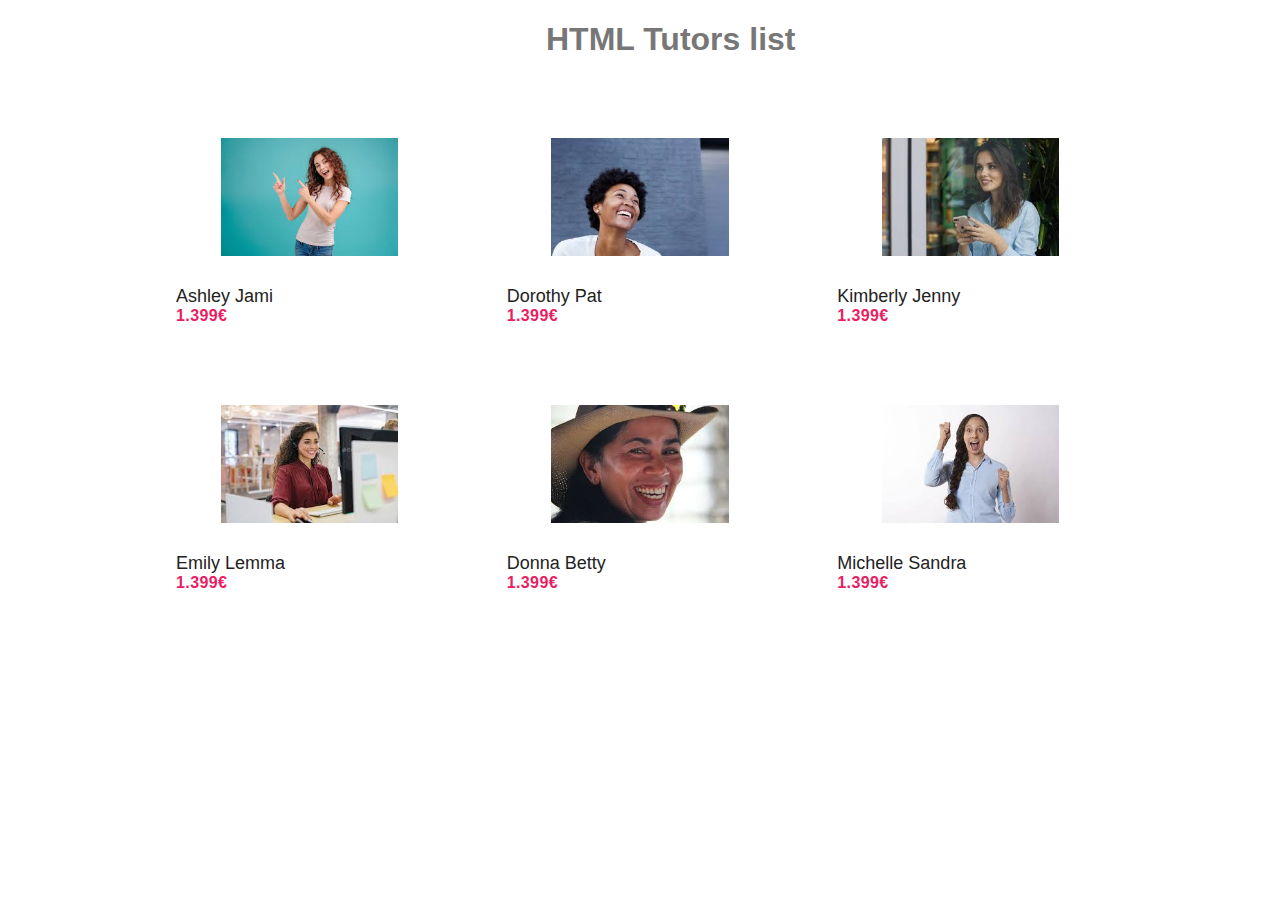
<file: web.html>
<!DOCTYPE html>
<html lang="en">
<head>
    <meta charset="UTF-8">
    <meta http-equiv="X-UA-Compatible" content="IE=edge">
    <meta name="viewport" content="width=device-width, initial-scale=1.0">
    <title>Tutors</title>
    <link rel="stylesheet" type="text/css" href="tutors.css">
</head>
<body>
    <div class="wrapper">
        <div class="desc">
            <h1>HTML Tutors list</h1>
    
        </div>
    
        <div class="content">
            <!-- content here -->
            <div class="product-grid product-grid--flexbox">
                <div class="product-grid__wrapper">
                    <!-- Product list start here -->
    
                    <!-- Single product -->
                    <div class="product-grid__product-wrapper">
                        <div class="product-grid__product">
                            <div class="product-grid__img-wrapper">			
                                <img src="25.jpg" alt="Img" class="product-grid__img" />
                            </div>
                            <span class="product-grid__title">Ashley Jami </span>
                            <span class="product-grid__price">1.399€</span>
                            <div class="product-grid__extend-wrapper">
                                <div class="product-grid__extend">
                                    <span class="product-grid__btn product-grid__add-to-cart"><i class="fa fa-cart-arrow-down"></i><a href="registration.html" class="cba">Book Now</a> </span>		
                                    <span class="product-grid__btn product-grid__view"><i class="fa fa-eye"></i> View more</span>
                                </div>
                            </div>
                        </div>
                    </div>
                    <!-- end Single product -->
    
                    <div class="product-grid__product-wrapper">
                        <div class="product-grid__product">
                            <div class="product-grid__img-wrapper">			
                                <img src="26.jpg" alt="Img" class="product-grid__img" />
                            </div>
                            <span class="product-grid__title">Dorothy Pat</span>
                            <span class="product-grid__price">1.399€</span>
                            <div class="product-grid__extend-wrapper">
                                <div class="product-grid__extend">
                                    <span class="product-grid__btn product-grid__add-to-cart"><i class="fa fa-cart-arrow-down"></i><a href="registration.html" class="cba">Book Now</a> </span>				
                                    <span class="product-grid__btn product-grid__view"><i class="fa fa-eye"></i> View more</span>
                                </div>
                            </div>
                        </div>
                    </div>
    
                    <div class="product-grid__product-wrapper">
                        <div class="product-grid__product">
                            <div class="product-grid__img-wrapper">			
                                <img src="27.jpg" alt="Img" class="product-grid__img" />
                            </div>
                            <span class="product-grid__title">Kimberly Jenny</span>
                            <span class="product-grid__price">1.399€</span>
                            <div class="product-grid__extend-wrapper">
                                <div class="product-grid__extend">
                                    <span class="product-grid__btn product-grid__add-to-cart"><i class="fa fa-cart-arrow-down"></i><a href="registration.html" class="cba">Book Now</a> </span>				
                                    <span class="product-grid__btn product-grid__view"><i class="fa fa-eye"></i> View more</span>
                                </div>
                            </div>
                        </div>
                    </div>
    
                    <div class="product-grid__product-wrapper">
                        <div class="product-grid__product">
                            <div class="product-grid__img-wrapper">			
                                <img src="28.jpg" alt="Img" class="product-grid__img" />
                            </div>
                            <span class="product-grid__title">Emily Lemma</span>
                            <span class="product-grid__price">1.399€</span>
                            <div class="product-grid__extend-wrapper">
                                <div class="product-grid__extend">
                                    <span class="product-grid__btn product-grid__add-to-cart"><i class="fa fa-cart-arrow-down"></i><a href="registration.html" class="cba">Book Now</a> </span>			
                                    <span class="product-grid__btn product-grid__view"><i class="fa fa-eye"></i> View more</span>
                                </div>
                            </div>
                        </div>
                    </div>
    
                    <div class="product-grid__product-wrapper">
                        <div class="product-grid__product">
                            <div class="product-grid__img-wrapper">			
                                <img src="29.jpg" alt="Img" class="product-grid__img" />
                            </div>
                            <span class="product-grid__title">Donna Betty</span>
                            <span class="product-grid__price">1.399€</span>
                            <div class="product-grid__extend-wrapper">
                                <div class="product-grid__extend">
                                    <span class="product-grid__btn product-grid__add-to-cart"><i class="fa fa-cart-arrow-down"></i><a href="registration.html" class="cba">Book Now</a> </span>				
                                    <span class="product-grid__btn product-grid__view"><i class="fa fa-eye"></i> View more</span>
                                </div>
                            </div>
                        </div>
                    </div>
    
                    <div class="product-grid__product-wrapper">
                        <div class="product-grid__product">
                            <div class="product-grid__img-wrapper">			
                                <img src="30.jpg" alt="Img" class="product-grid__img" />
                            </div>
                            <span class="product-grid__title">Michelle Sandra</span>
                            <span class="product-grid__price">1.399€</span>
                            <div class="product-grid__extend-wrapper">
                                <div class="product-grid__extend">
                                    <span class="product-grid__btn product-grid__add-to-cart"><i class="fa fa-cart-arrow-down"></i><a href="registration.html" class="cba">Book Now</a> </span>			
                                    <span class="product-grid__btn product-grid__view"><i class="fa fa-eye"></i> View more</span>
                                </div>
                            </div>
                        </div>
                    </div>
                </div>		
            </div>
        </div>
    </div>
    
</body>
</html>
</file>
<file: style.css>
*{
	margin: 0;
	padding: 0;
	box-sizing: border-box;
	font-family: 'Poppins', sans-serif;
}
body
{
	width: 100%;
	height: 100vh;
	background-image: linear-gradient(rgba(0,0,0,0.5),#009688),url(background.jpg);
	background-size: cover;
	background-position: center;
	font-family: sans-serif; 
}
.menu-bar
{
	background: rgb(0,150,0);
}
.menu-bar ul
{
	display:inline-flex;
	list-style: none;
	color: #fff;
}
.menu-bar ul li
{
	width:120px;
	margin: 15px;
	padding: 15px;
}
.menu-bar ul li a
{
	text-decoration: none;
	color: #fff;
}
.active, .menu-bar ul li:hover
{
	background: #2bab0d;
	border-radius: 3px;
}
.menu-bar .fa
{
	margin-right: 8px;
}
.sub-menu-1
{
	display: none;
}
.menu-bar ul li:hover .sub-menu-1
{
	display: block;
	position: absolute;
	background: rgb(0,100,0);
	margin-top: 15px;
	margin-left: -15px;
}
.menu-bar ul li:hover .sub-menu-1 ul
{
	display: block;
	margin: 10px;

}
.menu-bar ul li:hover .sub-menu-1 ul li
{
	width: 150px;
	padding: 10px;
	border-bottom: 1px dotted #fff;
	background: transparent;
	border-radius: 0;
	text-align: left;
}
.menu-bar ul li:hover .sub-menu-1 ul li:last-child
{
	border-bottom: none;
}
.menu-bar ul li:hover .sub-menu-1 ul li a:hover
{
	color: #b2ff00;
}
.fa-angle-right
{
	float: right;
}
.sub-menu-2
{
	display: none;;
}
.hover-me:hover .sub-menu-2
{
	position: absolute;
	display: block;
	margin-top: -40px;
	margin-left: 140px;
	background: rgb(0,100,0);
}
.signup-btn
{
	top: 40px;
	right: 80px;
	position: absolute;
	text-decoration: none;
	color: #fff;
}
.abc{
	margin-bottom: 30px;
	padding-left: 35px;
	color: white;
	text-transform: uppercase;
	font-size: 25px;
	
}
#box
{
	height:350px;
	width :1000px;
	background: #051937;
	border-radius: 5px;
	position: absolute;
	top: 50%;
	left: 50%;
	transform: translate(-50%,-50%);
}
#main
{
	height: 450px;
	width: 480px;
	background: #0fbcf9;
	border-radius: 0px;
	position: absolute;
	top: 50%;
	left: 70%;
	transform: translate(-50%,-50%);
	z-index: 999;
	background: linear-gradient(-45deg,#ee7752,#e73c7e,#23a6d5,#23d5ab);
	background-size: 400%,400%;
	animation: gradient 15s ease infinite;
}
#loginform, #signupform
{
	position: absolute;
	top: 50%;
	left: 70%;
	transform: translate(-50%,-50%);
	z-index: 999;
}
#signupform
{
	top: 45%;
	left: 75%;
	visibility: hidden;
}
#loginform h1, #signupform h1
{
	font-family: 'Raleway',sans-serif;
	font-size: 25px;
	color: #051937;
}
#loginform input, #signupform input
{
	height: 40px;
	width: 300px;
	border: 0;
	outline: none;
	border-bottom: 1px solid #051937;
	margin: 5px;
	background: none;
}
input::placeholder
{
	color: rgb(102, 100, 100);
}
#loginform button, #signupform button
{
	height: 35px;
	width: 130px;
	background-color: #051937;
	font-family: 'Raleway',sans-serif;
	font-size: 16px;
	border: none;
	outline: none;
	border-radius: 5px;
	margin-top: 30px;
	margin-left: 175px;
	color:#fff;
}
#loginBtn, #signupBtn
{
	height: 35px;
	width: 120px;
	background: transparent;
	color:#0fbcf9;
	border: 1px solid #0fbcf9;
	outline: none;
	border-radius: 5px;
	position: absolute;
	top: 65%;
	left: 75%;
	transform: translate(-50%,-50%);
	transition: all 0.5s;
}
#signupBtn
{
	left: 25%;
}
#loginBtn:hover, #signupBtn:hover
{
	background-color: #023f92;
	color: #fff;
	cursor: pointer;
}
#loginmsg, #signupmsg
{
	font-family: 'Raleway',sans-serif;
	font-size: 25px;
	color: #0fbcf9;
	position: absolute;
	top: 35%;
	left: 75%;
	transform: translate(-50%,-50%);
	z-index: 1;
}
#signupmsg
{
	left: 25%;
}
/****  animation effect ****/
@keyframes gradient{
	0%{
		background-position: 0% 50%;
	}
	50%{
		background-position: 100% 50%;
	}
	100%{
		background-position: 0% 50%;
	}
}

::selection{
  color: #fff;
  background: #664AFF;
}

.wrapper{
  max-width: 450px;
  margin: 150px auto;
}

.wrapper .search-input{
  background: #fff;
  width: 100%;
  border-radius: 5px;
  position: relative;
  box-shadow: 0px 1px 5px 3px rgba(0,0,0,0.12);
}

.search-input input{
  height: 55px;
  width: 100%;
  outline: none;
  border: none;
  border-radius: 5px;
  padding: 0 60px 0 20px;
  font-size: 18px;
  box-shadow: 0px 1px 5px rgba(0,0,0,0.1);
}

.search-input.active input{
  border-radius: 5px 5px 0 0;
}

.search-input .autocom-box{
  padding: 0;
  opacity: 0;
  pointer-events: none;
  max-height: 280px;
  overflow-y: auto;
}

.search-input.active .autocom-box{
  padding: 10px 8px;
  opacity: 1;
  pointer-events: auto;
}

.autocom-box li{
  list-style: none;
  padding: 8px 12px;
  display: none;
  width: 100%;
  cursor: default;
  border-radius: 3px;
}

.search-input.active .autocom-box li{
  display: block;
}
.autocom-box li:hover{
  background: #efefef;
}
::-webkit-input-placeholder { 
	color: pink;
  }

.search-input .icon{
  position: absolute;
  right: 0px;
  top: 0px;
  height: 55px;
  width: 55px;
  text-align: center;
  line-height: 55px;
  font-size: 20px;
  color: #644bff;
  cursor: pointer;
}
</file>
<file: aboutus.css>
body
{
	margin: 0;
	padding: 0;
	font-family: century Gothic;
}
.header
{
	height: 100vh;
	width: 100%;
	background: linear-gradient(rgba(0,0,0,0.5),#009688),url("ab.jpg")no-repeat;
	background-size: cover;
	background-position: center;
}
.main ul
{
	display: inline-flex;
	margin: 20px;
}
.main ul li
{
	list-style: none;
	margin: 5px;
	color: #b2b1b1;
	cursor: pointer;
	font-size: 20px;
}
.main ul li a
{
	text-decoration: none;
	color: #fff;
}
.main ul li:hover
{
	background: #00CED1;
	border-radius: 3px;
}
.main .fa
{
	margin-right: 8px;
}
.banner
{
	width: 50%;
	background: rgba(0,0,0,0.7);
	color: #ffffff;
	text-align: center;
	padding: 50px;
	position: absolute;
	top: 50%;
	left: 50%;
	transform: translate(-50%,-50%);
}
</file>
<file: contact.css>
@import url('https://fonts.googleapis.com/css2?family=poppins:wght@200;300;400;500;600;700;800;900&display=swap');
*
{
	margin: 0;
	padding: 0;
	box-sizing: border-box;
	font-family: 'poppins' ,sans-serif;
}
section
{
	position: relative;
	display: flex;
	justify-content: center;
	align-items: center;
	min-height: 100vh;
	background: #112d42;
}
section::before
{
	content: '';
	position: absolute;
	top: 0;
	left: 0;
	width: 50%;
	height: 100%;
	background: #03a9f4;
}
section .container
{
	position: relative;
	min-width: 1100px;
	min-height: 550px;
	display: flex;
	z-index: 1000;
}
section .container .contactinfo
{
	position: absolute;
	top: 40px;
	width: 350px;
	height: calc(100% - 80px);
	background: #0f3959;
	z-index: 1;
	padding: 40px;
	display: flex;
	flex-direction: column;
	justify-content: space-between;
	box-shadow: 0 20px 20px rgba(0,0,0,0.2);
}
section .container .contactinfo h2
{
	color: #fff;
	font-size: 24px;
	font-weight: 500;
}
section .container .contactinfo .info
{
	position: relative;
	margin: 20px 0;
}
section .container .contactinfo .info li
{
	position: relative;
	list-style: none;
	display: flex;
	margin: 20px 0;
	cursor: pointer;
	align-items: flex-start;
}
section .container .contactinfo .info li span:nth-child(1)
{
	width: 30px;
	min-width: 30px;
}
section .container .contactinfo .info li span:nth-child(1) img
{
	max-width: 100%;
	filter:invert(1);
	opacity: 0.5;
}
section .container .contactinfo .info li span:nth-child(2)
{
	color: #fff;
	margin-left: 10px;
	font-weight: 300;
	opacity: 0.5;
}
section .container .contactinfo .info li:hover span:nth-child(1) img,
section .container .contactinfo .info li:hover span:nth-child(2)
{
	opacity: 1;
}
section .container .contactForm
{
	position: absolute;
	padding: 70px 50px;
	background: #fff;
	margin-left: 150px;
	padding-left: 250px; 
	width: calc(100% - 150px);
	height: 100%;
	box-shadow: 0 50px 5px rgba(0,0,0,0.5);
}
section .container .contactForm h2
{
	color: #0f3959;
	font-size: 24px;
	font-weight: 500;
}
section .container .contactForm .formBox
{
	position: relative;
	display: flex;
	justify-content: space-between;
	flex-wrap: wrap;
	padding-top: 30px;
}
section .container .contactForm .formBox .inputBox
{
	position: relative;
	margin: 0 0 35px 0;
}
section .container .contactForm .formBox .inputBox.w50
{
	width: 47%;
}
section .container .contactForm .formBox .inputBox.w100
{
	width: 100%;
}
section .container .contactForm .formBox .inputBox input,
section .container .contactForm .formBox .inputBox textarea
{
	width: 100% !important;
	padding: 5px 0;
	resize: none;
	font-size: 18px;
	font-weight: 300;
	color: #333;
	border: none;
	border-bottom: 1px solid #777;
	outline: none;
}
section .container .contactForm .formBox .inputBox textarea
{
	min-height: 120px;
}
section .container .contactForm .formBox .inputBox span
{
	position: absolute;
	left: 0;
	padding: 5px 0;
	font-size: 18px;
	font-weight: 300;
	color: #333;
	transition: 0.3s;
	pointer-events: none;
}
section .container .contactForm .formBox .inputBox input:focus ~ span,
section .container .contactForm .formBox .inputBox textarea:focus ~ span,
section .container .contactForm .formBox .inputBox input:valid ~ span,
section .container .contactForm .formBox .inputBox textarea:valid ~ span
{
	transform: translateY(-20px);
	font-size: 12px;
	font-weight: 400;
	letter-spacing: 1px;
	color: #ff568c;
}
section .container .contactForm .formBox .inputBox input[type="submit"]
{
	position: relative;
	cursor: pointer;
	background: #0f3959;
	color: #fff;
	border: none;
	max-width: 150px;
	padding: 12px;
}
section .container .contactForm .formBox .inputBox input[type="submit"]:hover
{
	background: #ff568c;
}
.main ul
{
	display: inline-flex;
}
.main ul li
{
	list-style: none;
	color: #b2b1b1;
	cursor: pointer;
	font-size: 20px;
}
.main ul li a
{
	text-decoration: none;
	color: #fff;
}
.main ul li:hover
{
	background: #00CED1;
	border-radius: 3px;
}
.main .fa
{
	margin-right: 8px;
}
</file>
<file: tutors.css>
.wrapper {
    width: 68em;
    margin: 0 auto;
}
.desc{
    margin-left: 450px;
}
* {
    box-sizing: border-box;
}
.cba{
    text-decoration: none;
    color: white;
}
body {
    color: #777;
    font-family: 'Open Sans', Arial, sans-serif;
}
.product-grid {
    width: 60em;
    margin: 2rem auto;
}
.product-grid.product-grid--flexbox .product-grid__wrapper {
    display: flex;
    flex-wrap: wrap;
}
.product-grid.product-grid--flexbox .product-grid__title {
    height: auto;
}
.product-grid.product-grid--flexbox .product-grid__title:after {
    display: none;
}
.product-grid__wrapper {
    margin-left: -1rem;
    margin-right: -1rem;
}
.product-grid__product-wrapper {
    padding: 1rem;
    float: left;
    width: 33.33333%;
}
.product-grid__product {
    padding: 1rem;
    position: relative;
    cursor: pointer;
    background: #fff;
    border-radius: 4px;
}
.product-grid__product:hover {
    box-shadow: 0px 0px 0px 1px #eee;
    z-index: 50;
}
.product-grid__product:hover .product-grid__extend {
    display: block;
}
.product-grid__img-wrapper {
    width: 100%;
    text-align: center;
    padding-top: 1rem;
    padding-bottom: 1rem;
    height: 150px;
}
.product-grid__img {
    max-width: 100%;
    height: auto;
    max-height: 100%;
}
.product-grid__title {
    margin-top: 0.875rem;
    display: block;
    font-size: 1.125em;
    color: #222;
    height: 3em;
    overflow: hidden;
    position: relative;
}
.product-grid__title:after {
    content: "";
    display: block;
    position: absolute;
    bottom: 0;
    right: 0;
    width: 2.4em;
    height: 1.5em;
    background: linear-gradient(to right, rgba(255, 255, 255, 0), rgba(255, 255, 255, 1) 50%);
}
.product-grid__price {
    color: #e91e63;
    font-weight: bold;
    letter-spacing: 0.4px;
}
.product-grid__extend-wrapper {
    position: relative;
}
.product-grid__extend {
    display: none;
    position: absolute;
    padding: 0 1rem 1rem 1rem;
    margin: 0.4375rem -1rem 0;
    box-shadow: 0px 0px 0px 1px #eee;
    background: #fff;
    border-radius: 0 0 4px 4px;
}
.product-grid__extend:before {
    content: "";
    height: 0.875rem;
    width: 100%;
    position: absolute;
    top: -0.4375rem;
    left: 0;
    background: #fff;
}
.product-grid__description {
    font-size: 0.875em;
    margin-top: 0.4375rem;
    margin-bottom: 0;
}
.product-grid__btn {
    display: inline-block;
    font-size: 0.875em;
    color: #777;
    background: #eee;
    padding: 0.5em 0.625em;
    margin-top: 0.875rem;
    margin-right: 0.625rem;
    cursor: pointer;
    border-radius: 4px;
}
.product-grid__btn i.fa {
    margin-right: 0.3125rem;
}
.product-grid__add-to-cart {
    color: #fff;
    background: #e91e63;
    margin-right:77px;
}
.product-grid__add-to-cart:hover {
    background: #ee4c83;
}
.product-grid__view {
    color: #777;
    background: #eee;
}
.product-grid__view:hover {
    background: #fff;
}
</file>
<file: registration.css>
#header
{
	background: #00a2d1;
	width: 100%;
	height: 50px;
	color: #fff;
	font-size: 36px;
}
.form-style
{
	font-family: 'Open Sans Condensed',arial;
	width: 500px;
	padding: 30px;
	background: #FFFFFF;
	margin: 50px auto;
	box-shadow: 0px 0px 15px rgba(0,0,0,0.22);
	-vebkit-box-shadow: 0px 0px 15px rgba(0,0,0,0.22);
}
.form-style h2
{
	background: #43D1AF;
	font-family: 'Open Sans Condensed', sans-serif;
	color: #FFFFFF;
	font-size: 10px;
	font-weight: 100;
	padding: 20px;
	margin: -30px -30px 30px -30px;
}
.form-style .textarea-field
{
	height: 100px;
	width: 230px;
	border-radius: 5px;
}
.input-group
{
	margin: 10px 0px 10px 0px;
}
.input-group input
{
	height: 30px;
	width: 93%;
	padding: 5px 10px;
	font-size: 16px;
	border-radius: 5px;
	border: 1px solid gray;
}
.input-group select
{
	width: 95%;
	padding: 12px;
	border-radius: 4px;
	border: 1px solid #000;
	box-sizing: border-box;
	margin-top: 6px;
	margin-bottom: 16px;
	resize: vertical;
}
.btn
{
	padding: 10px;;
	font-size: 15px;
	color: #FFFFFF;
	background: #2ABBAD;
	border-radius: 5px;
	border: none;
}
.id
{
	text-decoration: none;
	color: white;
}
</file>
